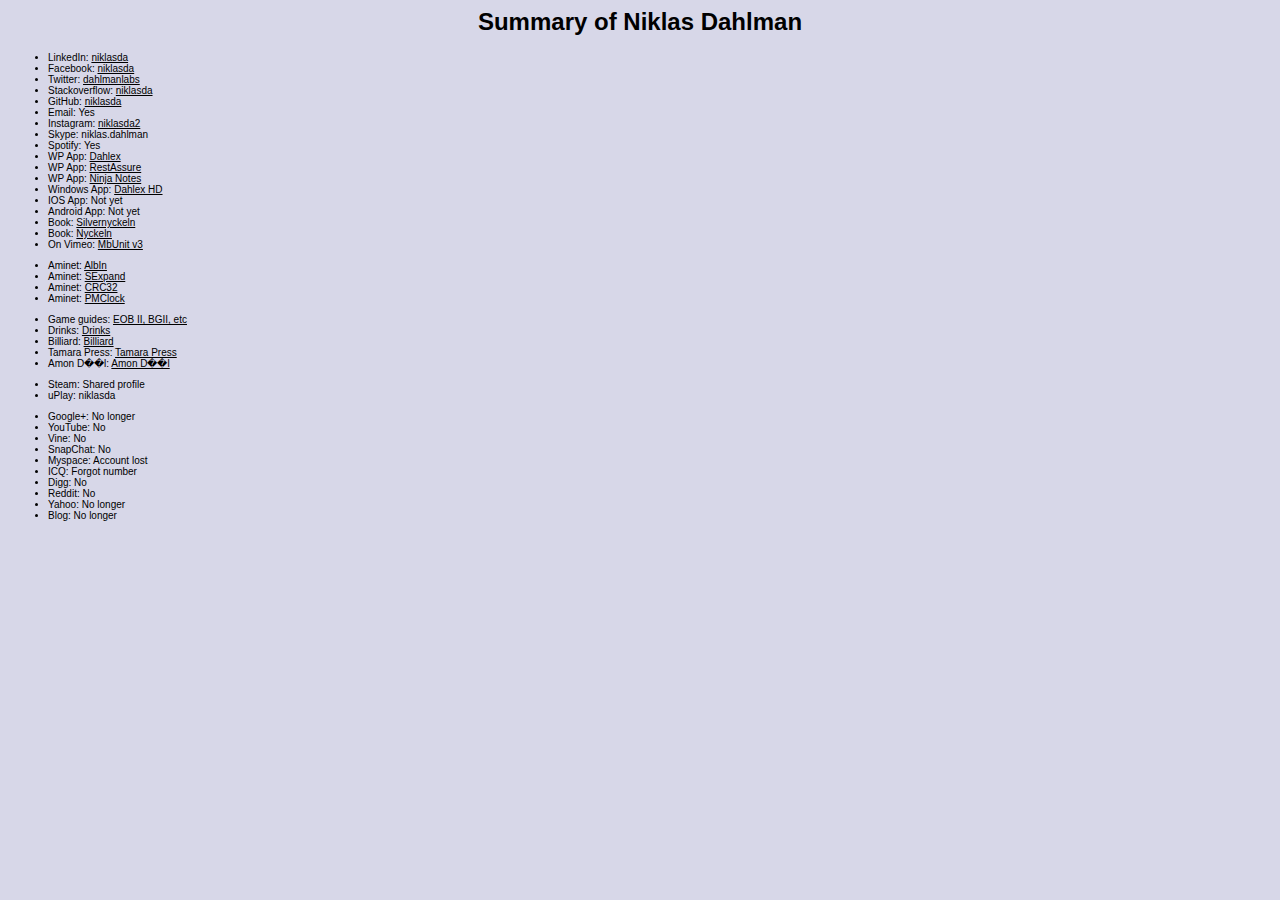
<file: index.html>
<!DOCTYPE HTML PUBLIC "-//W3C//DTD HTML 4.0 Transitional//EN">
<html>
<head>
    <title>Niklas Dahlman</title>
    <link rel="StyleSheet" href="/css/stil.css" type="text/css" title="styles">

    <script>
        (function (i, s, o, g, r, a, m) {
            i['GoogleAnalyticsObject'] = r;
            i[r] = i[r] || function () {
                (i[r].q = i[r].q || []).push(arguments)
            }, i[r].l = 1 * new Date();
            a = s.createElement(o),
                m = s.getElementsByTagName(o)[0];
            a.async = 1;
            a.src = g;
            m.parentNode.insertBefore(a, m)
        })(window, document, 'script', '//www.google-analytics.com/analytics.js', 'ga');

        ga('create', 'UA-62799904-1', 'auto');
        ga('send', 'pageview');
    </script>

</head>
<body>

    <h1>Summary of Niklas Dahlman</h1>
    <ul>
        <li>LinkedIn: <a href="https://www.linkedin.com/in/niklasda">niklasda</a></li>
        <li>Facebook: <a href="https://www.facebook.com/niklasda">niklasda</a></li>
        <li>Twitter: <a href="https://twitter.com/dahlmanlabs">dahlmanlabs</a></li>
        <li>Stackoverflow: <a href="http://stackoverflow.com/users/4882115/niklasda">niklasda</a></li>
        <li>GitHub: <a href="https://github.com/niklasda">niklasda</a></li>
        <li>Email: Yes</li>
        <li>Instagram: <a href="https://instagram.com/niklasda2/">niklasda2</a></li>
        <li>Skype: niklas.dahlman</li>
        <li>Spotify: Yes</li>
        <li>WP App: <a href="http://www.windowsphone.com/en-us/store/app/dahlex/2a263092-0698-4b84-9eef-d504777d3c8a">Dahlex</a></li>
        <li>WP App: <a href="http://www.windowsphone.com/en-us/store/app/restassure/2248ccc4-7807-4579-9076-15d85c58d957">RestAssure</a></li>
        <li>WP App: <a href="http://www.windowsphone.com/en-us/store/app/ninja-notes/153e9153-bca9-4536-afba-a3aecbf16b7d">Ninja Notes</a></li>
        <li>Windows App: <a href="http://apps.microsoft.com/windows/en-us/app/aedf4437-26c7-4003-8773-2b6a3202022d">Dahlex HD</a></li>
        <li>IOS App: Not yet</li>

        <li>Android App: Not yet</li>


        <li>Book: <a href="https://biblioteket.stockholm.se/titel/68975">Silvernyckeln</a></li>
        <li>Book: <a href="https://biblioteket.stockholm.se/titel/460131">Nyckeln</a></li>

        <li>On Vimeo: <a href="https://vimeo.com/9936524">MbUnit v3</a> </li>
    </ul>
    <ul>
        <li>Aminet: <a href="http://aminet.net/package/biz/dbase/Albin_free">AlbIn</a></li>
        <li>Aminet: <a href="http://aminet.net/package/text/misc/sexpand">SExpand</a></li>
        <li>Aminet: <a href="http://aminet.net/package/util/misc/crc32">CRC32</a></li>
        <li>Aminet: <a href="http://aminet.net/package/util/time/PMClock150">PMClock</a></li>
    </ul>
    <ul>
        <li>Game guides: <a href="/gaming/">EOB II, BGII, etc</a> </li>
        <li>Drinks: <a href="/drinks/drinks.html">Drinks</a> </li>
        <li>Billiard: <a href="/billiard/">Billiard</a> </li>
        <li>Tamara Press: <a href="/tamarapress/">Tamara Press</a> </li>
        <li>Amon D��l: <a href="/amonduul/">Amon D��l</a> </li>
    </ul>
    <ul>
        <li>Steam: Shared profile</li>
        <li>uPlay: niklasda</li>
    </ul>
    <ul>
        <li>Google+: No longer</li>
        <li>YouTube: No</li>
        <li>Vine: No</li>
        <li>SnapChat: No</li>
        <li>Myspace: Account lost</li>
        <li>ICQ: Forgot number</li>
        <li>Digg: No</li>
        <li>Reddit: No</li>
        <li>Yahoo: No longer</li>
        <li>Blog: No longer</li>
    </ul>
</body>
</html>
</file>
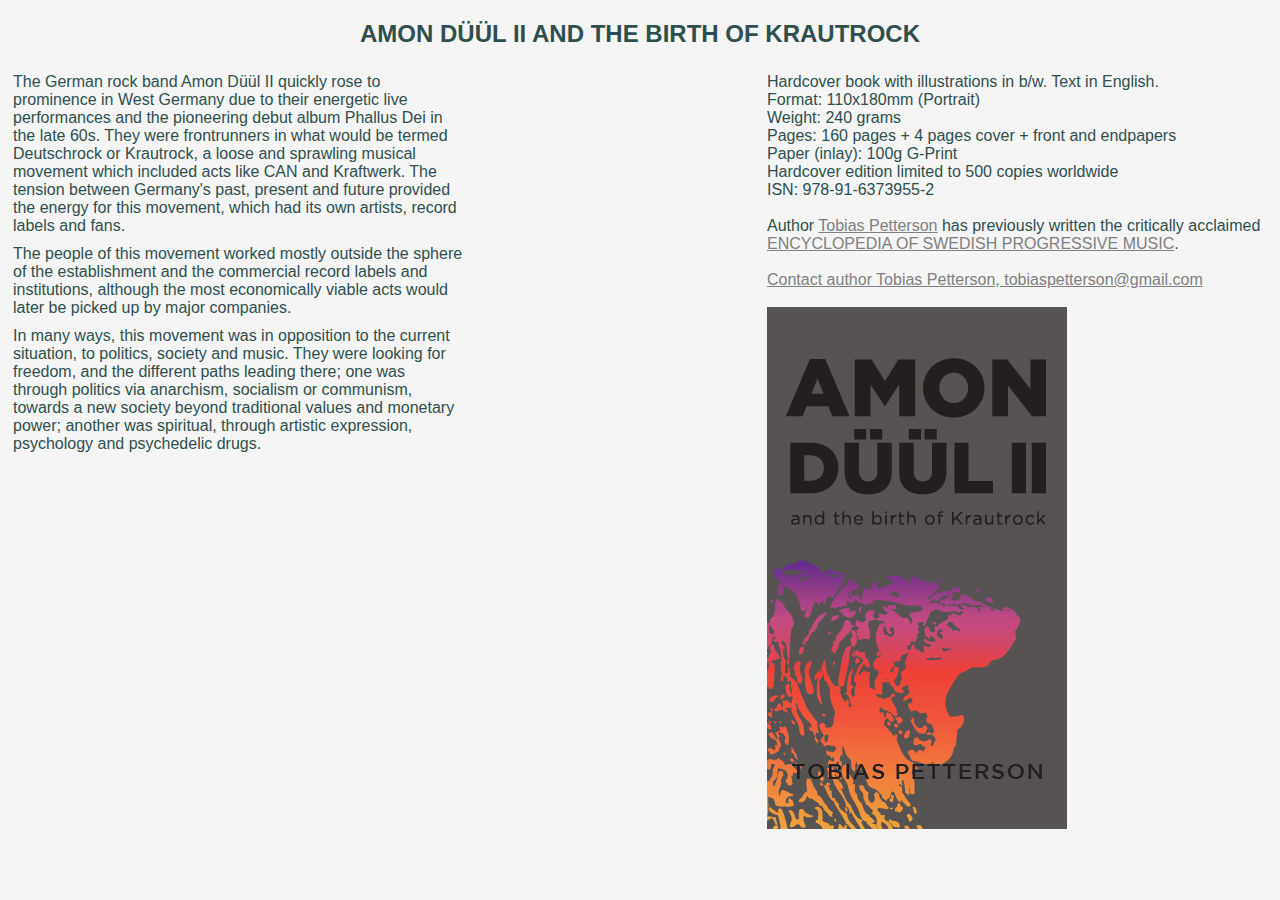
<file: amonduul/index.html>
<!DOCTYPE html>
<html>
<head>
    <title>Amon D&uuml;&uuml;l II and the birth of Krautrock</title>
    
    <style scoped="scoped">
        .general
        {
            background-color: whitesmoke;
            color: darkslategray;
            font-family: sans-serif;
        }
        .section
        {
            padding: 5px;
            width: 450px;
        }

        .side
        {
            float: right;
            padding: 5px;
            width: 500px;
        }
        .header
        {
            text-align: center;
        }
        .link
        {
            color: gray;
        }
    </style>
</head>
<body class="general">

<h2 class="header">AMON D&Uuml;&Uuml;L II AND THE BIRTH OF KRAUTROCK</h2>
<div class="side">
    Hardcover book with illustrations in b/w. Text in English.<br>
    Format: 110x180mm (Portrait)<br>
    Weight: 240 grams<br>
    Pages: 160 pages + 4 pages cover + front and endpapers<br>
    Paper (inlay): 100g G-Print<br>
    Hardcover edition limited to 500 copies worldwide<br>
    ISN: 978-91-6373955-2<br>
    <br>
    Author <a class="link" href="http://sv.wikipedia.org/wiki/Tobias_Pettersson_(f%C3%B6rfattare)">Tobias Petterson</a> has previously written the critically acclaimed
    <a class="link" target="_blank" href="http://www.amazon.com/Encyclopedia-Swedish-Progressive-Music-1967-1979/dp/B000UDIBDU/ref=sr_1_3?ie=UTF8&qid=1383721592&sr=8-3&keywords=tobias+petterson">ENCYCLOPEDIA OF SWEDISH PROGRESSIVE MUSIC</a>.

    <br/>
    <br/>

    <a class="link" href="mailto:tobiaspetterson@gmail.com">Contact author Tobias Petterson, tobiaspetterson@gmail.com</a>
    <br/>
    <br/>
    <img src="amonduulfrontcover.jpg" title="Cover image" width="300" />
</div>
<div class="section">
The German rock band Amon D&uuml;&uuml;l II quickly rose to prominence in West Germany due to their energetic live performances and the
    pioneering debut album Phallus Dei in the late 60s. They were frontrunners in what would be termed Deutschrock or Krautrock,
    a loose and sprawling musical movement which included acts like CAN and Kraftwerk. The tension between Germany&apos;s past,
    present and future provided the energy for this movement, which had its own artists, record labels and fans.
</div>

<div class="section">
The people of this movement worked mostly outside the sphere of the establishment and the commercial record labels and institutions,
    although the most economically viable acts would later be picked up by major companies.
</div>

<div class="section">
In many ways, this movement was in opposition to the current situation, to politics, society and music. They were looking for freedom,
    and the different paths leading there; one was through politics via anarchism, socialism or communism,
    towards a new society beyond traditional values and monetary power; another was spiritual, through artistic expression, psychology and psychedelic drugs.
</div>

<div class="section">

</div>

</body>
</html>
</file>
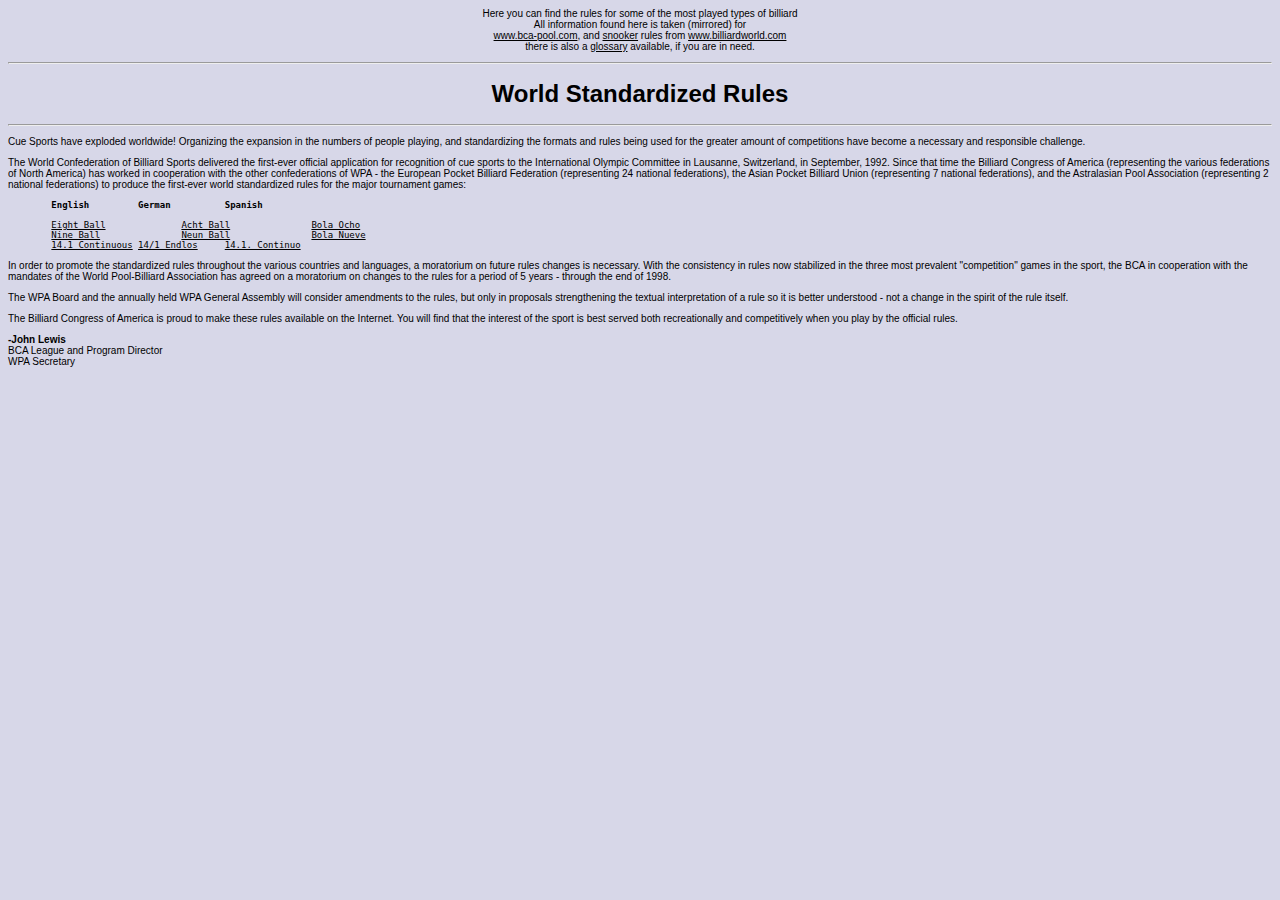
<file: billiard/index.html>
<html>

<head>
	<title>World Standardized Rules</title>    
	<LINK REL="StyleSheet" HREF="../css/stil.css" TYPE="text/css" TITLE="AllStyles">
</head>

<body bgcolor="#FFFFFF">

<p align="center">Here you can find the rules for
some of the most played types of billiard<br>
All information found here is taken (mirrored) for<br>
<a href="http://www.bca-pool.com" target="dgwin2">www.bca-pool.com</a>,
and <a href="snooker.html">snooker</a> rules from <a
href="http://www.billiardworld.com" target="dgwin2">www.billiardworld.com</a><br>
there is also a <a href="glossary.html">glossary</a> available,
if you are in need.</p>

<hr>

<h1 align="center">World Standardized Rules</h1>

<hr>

<p>Cue Sports have exploded worldwide! Organizing the expansion
in the numbers of people playing, and standardizing the formats
and rules being used for the greater amount of competitions have
become a necessary and responsible challenge.</p>

<p>The World Confederation of Billiard Sports delivered the
first-ever official application for recognition of cue sports to
the International Olympic Committee in Lausanne, Switzerland, in
September, 1992. Since that time the Billiard Congress of America
(representing the various federations of North America) has
worked in cooperation with the other confederations of WPA - the
European Pocket Billiard Federation (representing 24 national
federations), the Asian Pocket Billiard Union (representing 7
national federations), and the Astralasian Pool Association
(representing 2 national federations) to produce the first-ever
world standardized rules for the major tournament games: </p>

<pre>
	<b>English		German		Spanish</b>

	<a href="rls_8bl.html">Eight Ball</a>		<a href="rls_8bl.html">Acht Ball</a>		<a href="rls_8bl.html">Bola Ocho</a>
	<a href="rls_9bl.html">Nine Ball</a>		<a href="rls_9bl.html">Neun Ball</a>		<a href="rls_9bl.html">Bola Nueve</a>
	<a href="rls_141.html">14.1 Continuous</a>	<a href="rls_141.html">14/1 Endlos</a>	<a href="rls_141.html">14.1. Continuo</a>
</pre>

<p>In order to promote the standardized rules throughout the
various countries and languages, a moratorium on future rules
changes is necessary. With the consistency in rules now
stabilized in the three most prevalent &quot;competition&quot;
games in the sport, the BCA in cooperation with the mandates of
the World Pool-Billiard Association has agreed on a moratorium on
changes to the rules for a period of 5 years - through the end of
1998.</p>

<p>The WPA Board and the annually held WPA General Assembly will
consider amendments to the rules, but only in proposals
strengthening the textual interpretation of a rule so it is
better understood - not a change in the spirit of the rule
itself.</p>

<p>The Billiard Congress of America is proud to make these rules
available on the Internet. You will find that the interest of the
sport is best served both recreationally and competitively when
you play by the official rules.</p>

<p><b>-John Lewis</b><br>
BCA League and Program Director<br>
WPA Secretary</p>
</body>
</html>
</file>
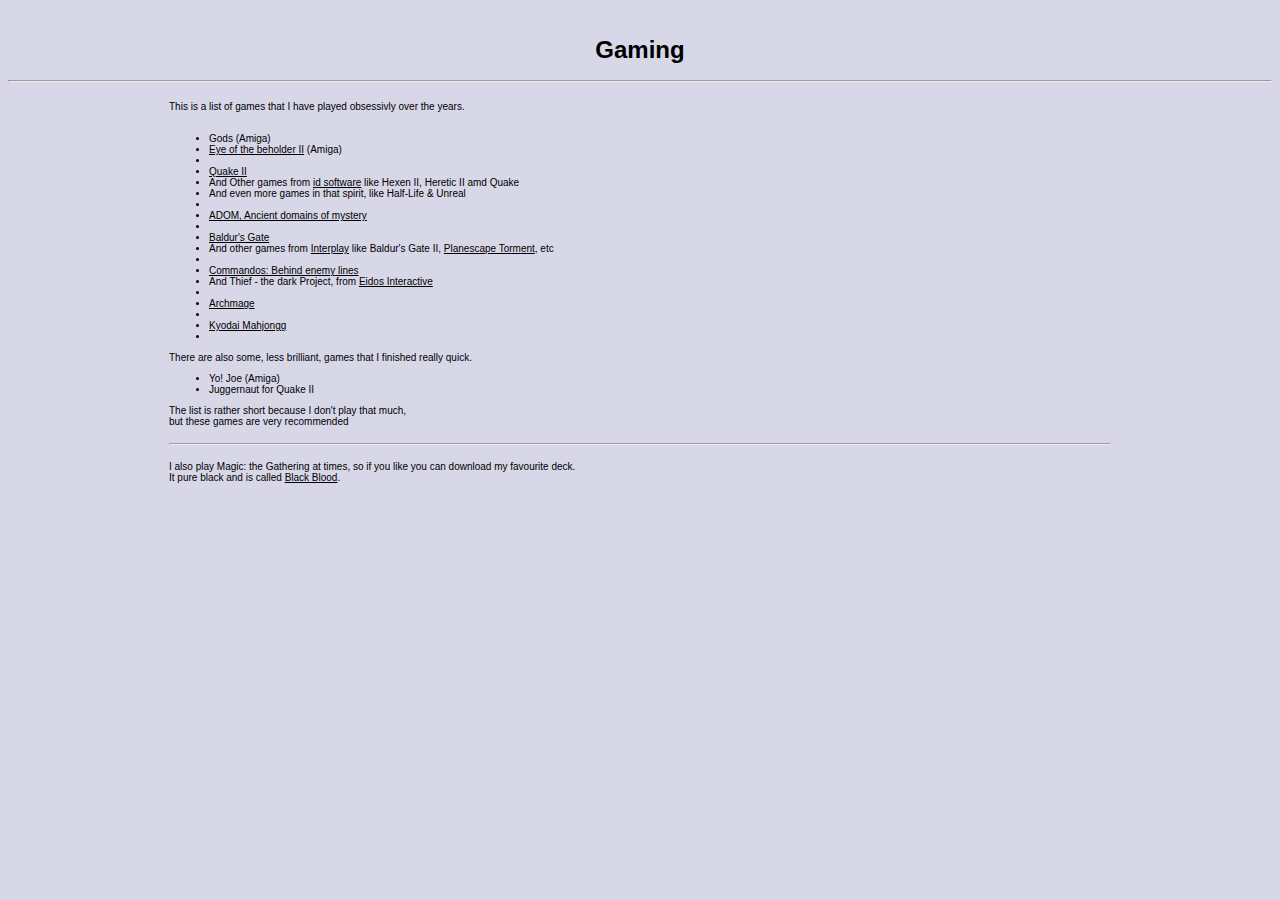
<file: gaming/index.html>
<!DOCTYPE HTML PUBLIC "-//W3C//DTD HTML 4.0 Transitional//EN">

<html>
<head>
	<title>Gaming</title>
	<link rel="StyleSheet" href="../css/stil.css" type="text/css" title="styles">
</head>

<body>
<h1><br>Gaming</h1>
<hr><br>
<table width="75%" align="CENTER"><tr><td>
This is a list of games that I have played obsessivly over the years.<br><br>

<ul>
<li>Gods (Amiga)<br>
<li><a href="beholder2.html">Eye of the beholder II</a> (Amiga)
<li>
<li><a href="quake2.html">Quake II</a>
<li>And Other games from <a href="http://www.idsoftware.com/" target="dgwin2">id software</a> like Hexen II, Heretic II amd Quake
<li>And even more games in that spirit, like Half-Life &amp; Unreal
<li>
<li><a href="http://www.adom.de" target="dgwin2">ADOM, Ancient domains of mystery</a>
<li>
<li><a href="baldur.html">Baldur's Gate</a>
<li>And other games from <a href="http://www.interplay.com" target="dgwin2">Interplay</a> like Baldur's Gate II, <a href="http://www.planescape-torment.com" target="dgwin2">Planescape Torment</a>, etc
<li>
<li><a href="commandos.html">Commandos: Behind enemy lines</a>
<li>And Thief - the dark Project, from <a href="http://www.eidosinteractive.co.uk" target="dgwin2">Eidos Interactive</a>
<li>
<li><a href="http://www.magewar.com" target="dgwin2">Archmage</a>
<li>
<li><a href="http://kyodai.com" target="dgwin2">Kyodai Mahjongg</a>
<li>
</ul>


There are also some, less brilliant, games that I finished really quick.
<ul>
<li>Yo! Joe (Amiga)
<li>Juggernaut for Quake II
</ul>

The list is rather short because I don't play that much,<br>but these games are very recommended<br><br>


<hr><br>
I also play Magic: the Gathering at times, so if you like you can download my favourite deck.<br>
It pure black and is called <a href="black_blood.dck">Black Blood</a>.
</td></tr></table>
</body>
</html>
</file>
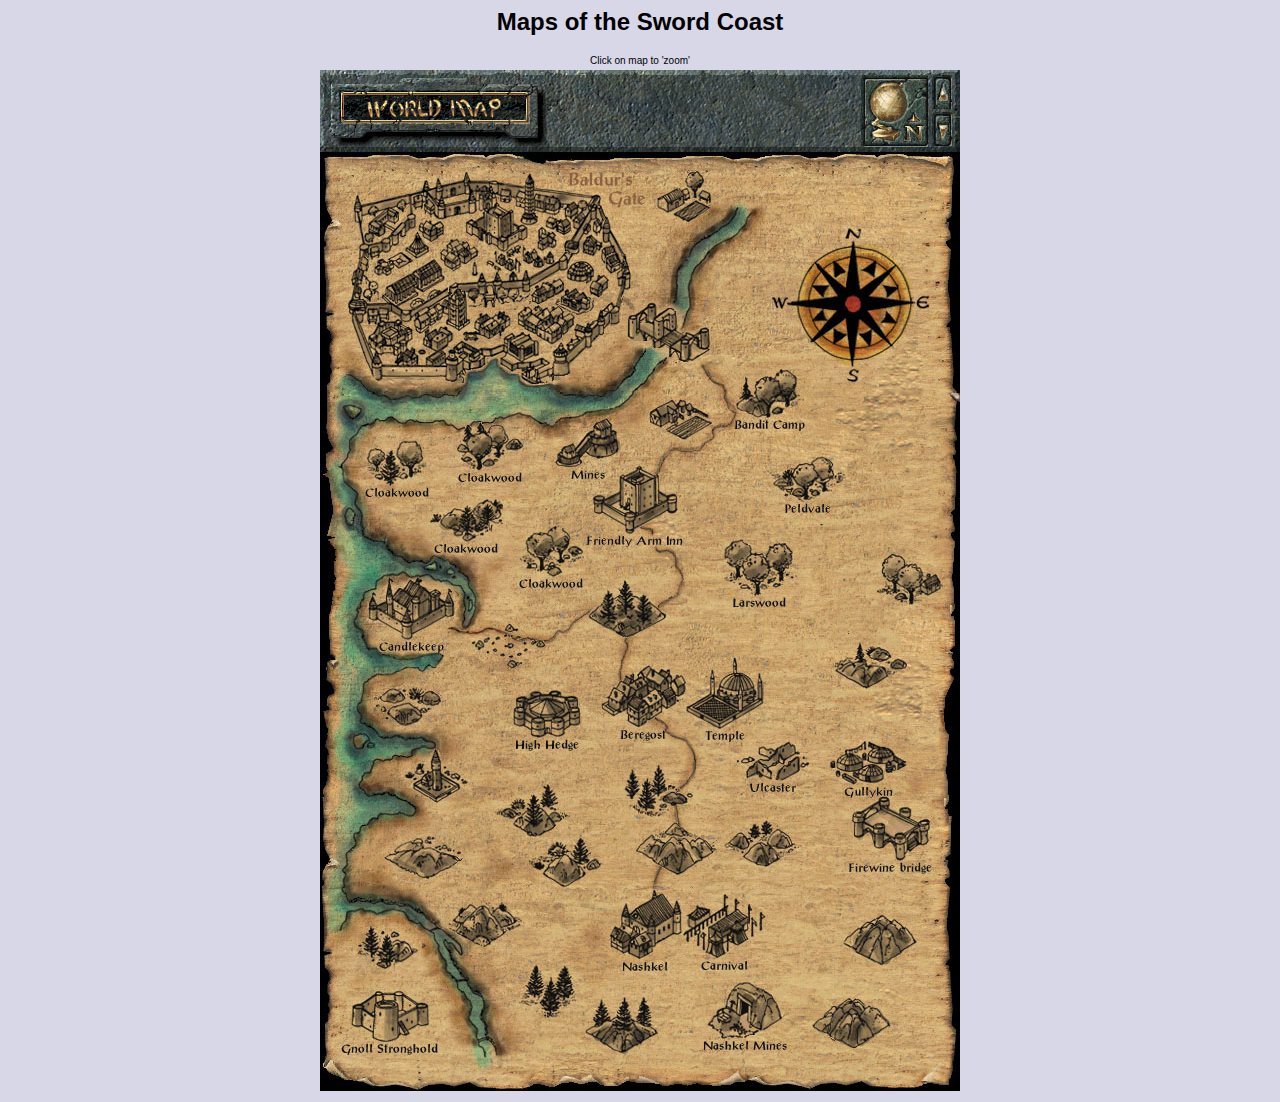
<file: gaming/baldur/index.html>
<!DOCTYPE HTML PUBLIC "-//W3C//DTD HTML 4.0 Transitional//EN">

<html>
<head>
	<title>Baldur's Gate</title>
	<link rel="StyleSheet" href="../../css/stil.css" type="text/css" title="styles">
</head>

<body>

<h1>Maps of the Sword Coast</h1>
<table width="85%" align="CENTER">
  <tr>
    <td align="CENTER">
      <p>Click on map to 'zoom'</p>
    </td>
  </tr>
  <tr>
    <td align="CENTER">
      <img src="worldmap.jpg" width=640 height=1021 alt="" USEMAP="#worldMap" border="0">
    </td>
  </tr>
</table>

</body>
</html>

<MAP NAME="worldMap">
	<AREA SHAPE="RECT" COORDS="446,370,533,459" HREF="peldvale.html">
	<AREA SHAPE="RECT" COORDS="394,463,477,546" HREF="larswood.html">
	<AREA SHAPE="RECT" COORDS="405,288,492,365" HREF="banditcamp.html">
	<AREA SHAPE="CIRCLE" COORDS="533,233,47" ALT="Oh no, don't click the compass" NOHREF>
	<AREA SHAPE="RECT" COORDS="38,496,143,589" HREF="candlekeep.html">
	<AREA SHAPE="RECT" COORDS="38,363,112,431" HREF="cloakwood3.html">
	<AREA SHAPE="RECT" COORDS="106,425,190,486" HREF="cloakwood2.html">
	<AREA SHAPE="RECT" COORDS="128,343,210,419" HREF="cloakwood4.html">
	<AREA SHAPE="RECT" COORDS="195,452,265,520" HREF="cloakwood1.html">
	<AREA SHAPE="RECT" COORDS="186,614,266,684" HREF="highhedge.html">
	<AREA SHAPE="RECT" COORDS="152,549,227,601" HREF="stonecircles.html">
	<AREA SHAPE="RECT" COORDS="79,672,152,745" HREF="lighthouse.html">
	<AREA SHAPE="RECT" COORDS="17,916,120,985" HREF="gnollstronghold.html">
	<AREA SHAPE="RECT" COORDS="378,908,471,983" HREF="nashkelmines.html">
	<AREA SHAPE="RECT" COORDS="286,817,363,906" HREF="nashkel.html">
	<AREA SHAPE="RECT" COORDS="524,726,614,807" HREF="firewine.html">
	<AREA SHAPE="RECT" COORDS="504,664,590,725" HREF="gullykin.html">
	<AREA SHAPE="RECT" COORDS="416,668,491,729" HREF="ulcaster.html">
	<AREA SHAPE="RECT" COORDS="365,584,447,672" HREF="temple.html">
	<AREA SHAPE="RECT" COORDS="274,587,365,672" HREF="beregost.html">
	<AREA SHAPE="RECT" COORDS="334,97,396,162" HREF="zombiefarm.html">
	<AREA SHAPE="RECT" COORDS="325,325,394,385" HREF="ankhegfarms.html">
	<AREA SHAPE="RECT" COORDS="304,226,394,300" HREF="baldurbridge.html">
	<AREA SHAPE="POLY" COORDS="369,475,368,388,312,388,268,427,268,478" HREF="friendlyarmsinn.html">
	<AREA SHAPE="POLY" COORDS="231,417,276,417,304,391,305,343,230,345" HREF="cloakwoodmines.html">
	<AREA SHAPE="RECT" COORDS="46,604,124,663" HREF="pirateship.html">
	<AREA SHAPE="RECT" COORDS="365,817,452,906" HREF="carnival.html">
	<AREA SHAPE="RECT" COORDS="25,99,303,312" HREF="baldursgate.html">
	<AREA SHAPE="DEFAULT">

</MAP>
</file>
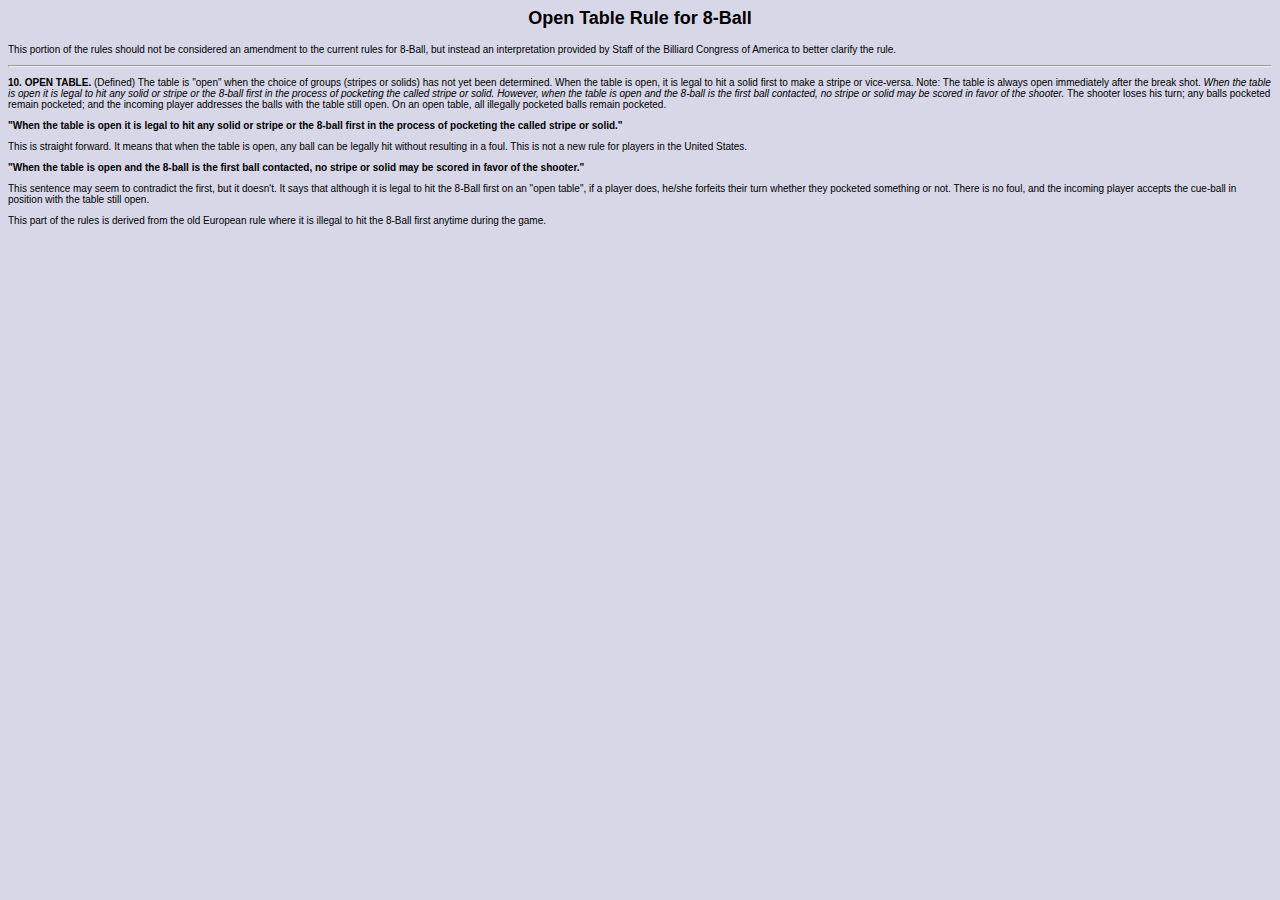
<file: billiard/8bl_ot.html>
<html>

<head>
<title>Open Table Rule for 8-Ball</title>    
<LINK REL="StyleSheet" HREF="../css/stil.css" TYPE="text/css" TITLE="AllStyles">
</head>

<body bgcolor="#FFFFFF">

<h2>Open Table Rule for 8-Ball</h2>

<p>This portion of the rules should not be considered an
amendment to the current rules for 8-Ball, but instead an
interpretation provided by Staff of the Billiard Congress of
America to better clarify the rule. </p>

<hr>

<p><b>10. OPEN TABLE.</b> (Defined) The table is
&quot;open&quot; when the choice of groups (stripes or solids)
has not yet been determined. When the table is open, it is legal
to hit a solid first to make a stripe or vice-versa. Note: The
table is always open immediately after the break shot. <i>When
the table is open it is legal to hit any solid or stripe or the
8-ball first in the process of pocketing the called stripe or
solid. However, when the table is open and the 8-ball is the
first ball contacted, no stripe or solid may be scored in favor
of the shooter.</i> The shooter loses his turn; any balls
pocketed remain pocketed; and the incoming player addresses the
balls with the table still open. On an open table, all illegally
pocketed balls remain pocketed.</p>

<p><b>&quot;When the table is open it is legal to hit any solid
or stripe or the 8-ball first in the process of pocketing the
called stripe or solid.&quot;</b></p>

<p>This is straight forward. It means that when the table is
open, any ball can be legally hit without resulting in a foul.
This is not a new rule for players in the United States.</p>

<p><b>&quot;When the table is open and the 8-ball is the first
ball contacted, no stripe or solid may be scored in favor of the
shooter.&quot;</b></p>

<p>This sentence may seem to contradict the first, but it
doesn't. It says that although it is legal to hit the 8-Ball
first on an &quot;open table&quot;, if a player does, he/she
forfeits their turn whether they pocketed something or not. There
is no foul, and the incoming player accepts the cue-ball in
position with the table still open.</p>

<p>This part of the rules is derived from the old European rule
where it is illegal to hit the 8-Ball first anytime during the
game.<br>
</p>
</body>
</html>
</file>
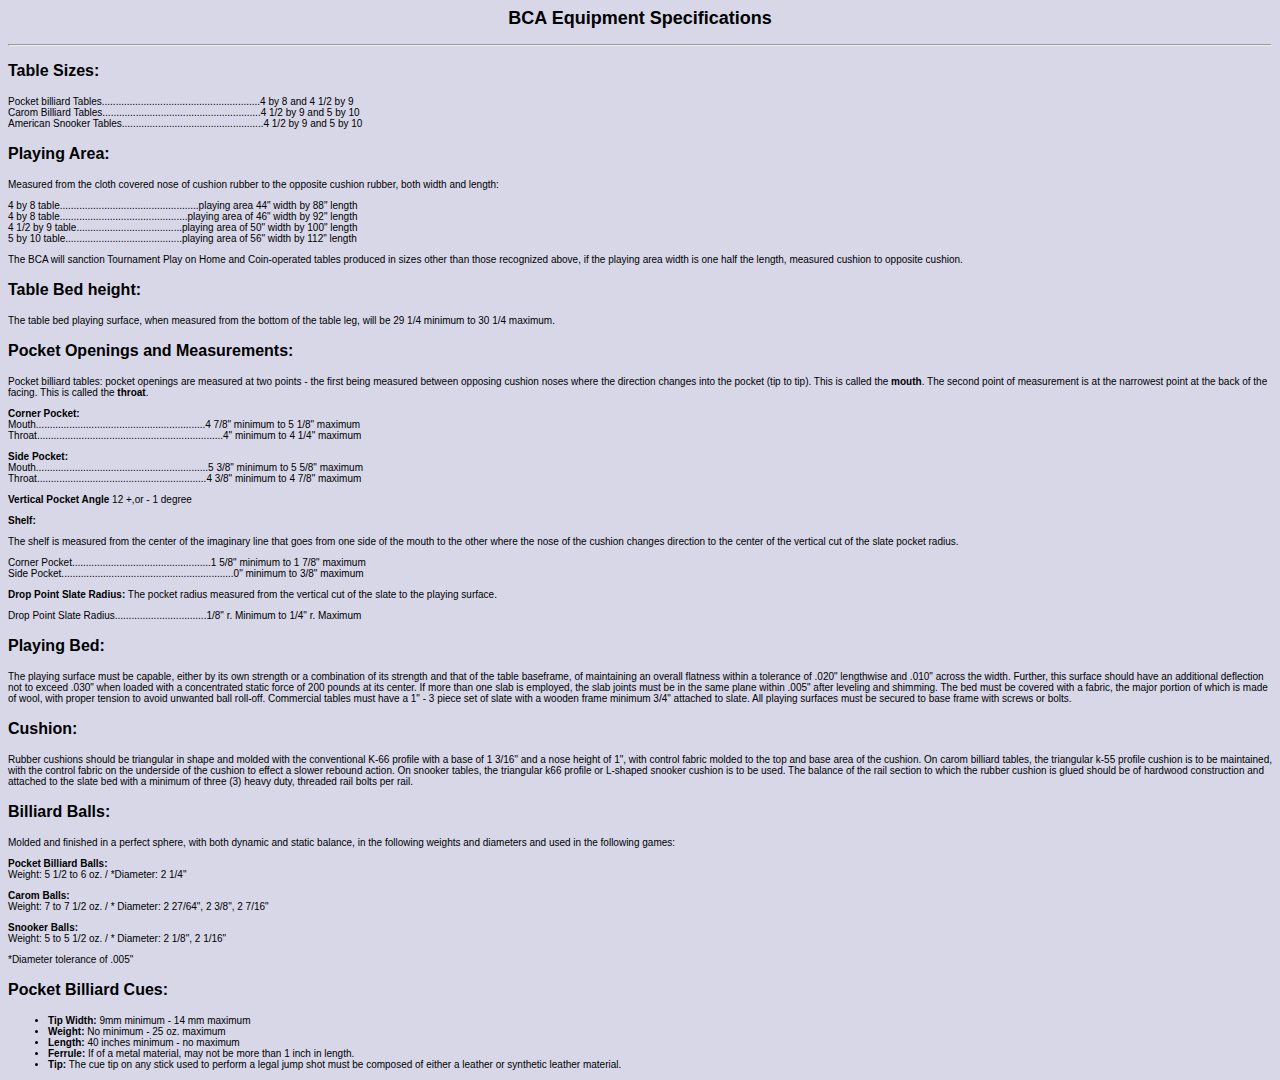
<file: billiard/bca_spec.html>
<html>

<head>
<title>BCA Equipment Specifications</title>
    <LINK REL="StyleSheet" HREF="../css/stil.css" TYPE="text/css" TITLE="AllStyles">
</head>

<body bgcolor="#FFFFFF">

<h2>BCA Equipment Specifications</h2>

<hr>

<h3>Table Sizes:</h3>

<p>Pocket billiard
Tables.........................................................4
by 8 and 4 1/2 by 9<br>
Carom Billiard
Tables.........................................................4
1/2 by 9 and 5 by 10<br>
American Snooker
Tables...................................................4 1/2 by
9 and 5 by 10<br>
</p>

<h3>Playing Area:</h3>

<p>Measured from the cloth covered nose of cushion rubber to the
opposite cushion rubber, both width and length: </p>

<p>4 by 8
table..................................................playing
area 44&quot; width by 88&quot; length<br>
4 by 8 table..............................................playing
area of 46&quot; width by 92&quot; length<br>
4 1/2 by 9 table......................................playing
area of 50&quot; width by 100&quot; length<br>
5 by 10 table..........................................playing
area of 56&quot; width by 112&quot; length<br>
</p>

<p>The BCA will sanction Tournament Play on Home and
Coin-operated tables produced in sizes other than those
recognized above, if the playing area width is one half the
length, measured cushion to opposite cushion. </p>

<h3>Table Bed height:</h3>

<p>The table bed playing surface, when measured from the bottom
of the table leg, will be 29 1/4 minimum to 30 1/4 maximum. </p>

<h3>Pocket Openings and Measurements:</h3>

<p>Pocket billiard tables: pocket openings are measured at two
points - the first being measured between opposing cushion noses
where the direction changes into the pocket (tip to tip). This is
called the <b>mouth</b>. The second point of measurement is at
the narrowest point at the back of the facing. This is called the
<b>throat</b>.</p>

<p><b>Corner Pocket:</b><br>
Mouth.............................................................4
7/8&quot; minimum to 5 1/8&quot; maximum<br>
Throat...................................................................4&quot;
minimum to 4 1/4&quot; maximum</p>

<p><b>Side Pocket:</b><br>
Mouth..............................................................5
3/8&quot; minimum to 5 5/8&quot; maximum<br>
Throat.............................................................4
3/8&quot; minimum to 4 7/8&quot; maximum</p>

<p><b>Vertical Pocket Angle</b> 12 +,or - 1 degree</p>

<p><b>Shelf:</b> </p>

<p>The shelf is measured from the center of the imaginary line
that goes from one side of the mouth to the other where the nose
of the cushion changes direction to the center of the vertical
cut of the slate pocket radius. </p>

<p>Corner
Pocket..................................................1
5/8&quot; minimum to 1 7/8&quot; maximum<br>
Side
Pocket..............................................................0&quot;
minimum to 3/8&quot; maximum<br>
</p>

<p><b>Drop Point Slate Radius:</b> The pocket radius measured
from the vertical cut of the slate to the playing surface.</p>

<p>Drop Point Slate
Radius.................................1/8&quot; r. Minimum to
1/4&quot; r. Maximum<br>
</p>

<h3>Playing Bed:</h3>

<p>The playing surface must be capable, either by its own
strength or a combination of its strength and that of the table
baseframe, of maintaining an overall flatness within a tolerance
of .020&quot; lengthwise and .010&quot; across the width.
Further, this surface should have an additional deflection not to
exceed .030&quot; when loaded with a concentrated static force of
200 pounds at its center. If more than one slab is employed, the
slab joints must be in the same plane within .005&quot; after
leveling and shimming. The bed must be covered with a fabric, the
major portion of which is made of wool, with proper tension to
avoid unwanted ball roll-off. Commercial tables must have a
1&quot; - 3 piece set of slate with a wooden frame minimum
3/4&quot; attached to slate. All playing surfaces must be secured
to base frame with screws or bolts.<br>
</p>

<h3>Cushion:</h3>

<p>Rubber cushions should be triangular in shape and molded with
the conventional K-66 profile with a base of 1 3/16&quot; and a
nose height of 1&quot;, with control fabric molded to the top and
base area of the cushion. On carom billiard tables, the
triangular k-55 profile cushion is to be maintained, with the
control fabric on the underside of the cushion to effect a slower
rebound action. On snooker tables, the triangular k66 profile or
L-shaped snooker cushion is to be used. The balance of the rail
section to which the rubber cushion is glued should be of
hardwood construction and attached to the slate bed with a
minimum of three (3) heavy duty, threaded rail bolts per rail.<br>
</p>

<h3>Billiard Balls:</h3>

<p>Molded and finished in a perfect sphere, with both dynamic and
static balance, in the following weights and diameters and used
in the following games: </p>

<p><b>Pocket Billiard Balls:</b><br>
Weight: 5 1/2 to 6 oz. / *Diameter: 2 1/4&quot; </p>

<p><b>Carom Balls:</b><br>
Weight: 7 to 7 1/2 oz. / * Diameter: 2 27/64&quot;, 2 3/8&quot;,
2 7/16&quot; </p>

<p><b>Snooker Balls:</b><br>
Weight: 5 to 5 1/2 oz. / * Diameter: 2 1/8&quot;, 2 1/16&quot; </p>

<p>*Diameter tolerance of .005&quot;<br>
</p>

<h3>Pocket Billiard Cues:</h3>

<ul>
    <li><b>Tip Width:</b> 9mm minimum - 14 mm maximum </li>
    <li><b>Weight:</b> No minimum - 25 oz. maximum </li>
    <li><b>Length:</b> 40 inches minimum - no maximum </li>
    <li><b>Ferrule:</b> If of a metal material, may not be more
        than 1 inch in length. </li>
    <li><b>Tip:</b> The cue tip on any stick used to perform a
        legal jump shot must be composed of either a leather or
        synthetic leather material.<br>
        </li>
</ul>
</body>
</html>
</file>
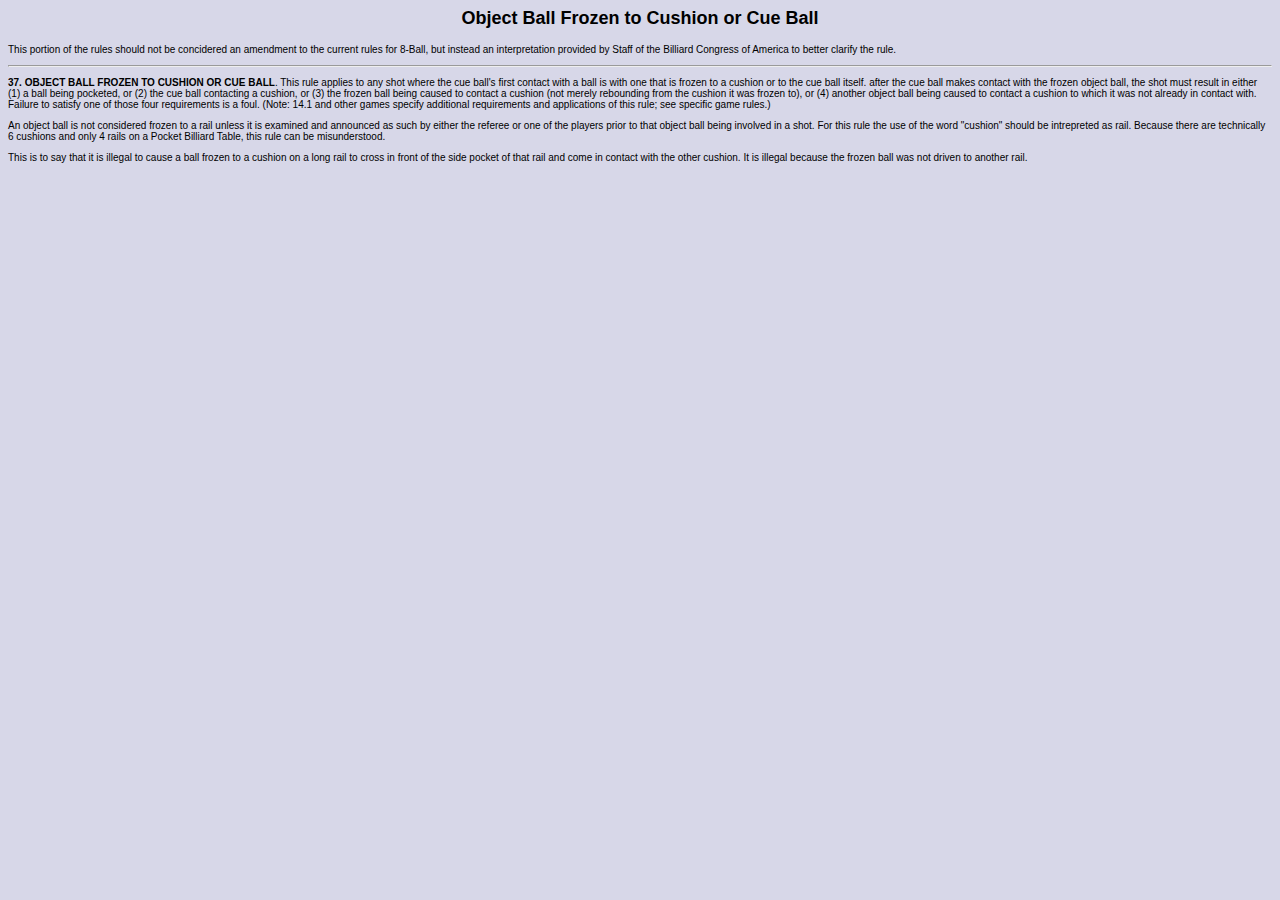
<file: billiard/gen_of2r.html>
<html>

<head>
<title>Object Ball Frozen to Cushion or Cue Ball</title>
    <LINK REL="StyleSheet" HREF="../css/stil.css" TYPE="text/css" TITLE="AllStyles">
</head>

<body bgcolor="#FFFFFF">

<h2>Object Ball Frozen to Cushion or Cue Ball</h2>

<p>This portion of the rules should not be concidered an
amendment to the current rules for 8-Ball, but instead an
interpretation provided by Staff of the Billiard Congress of
America to better clarify the rule. </p>

<hr>

<p><b>37. OBJECT BALL FROZEN TO CUSHION OR CUE BALL</b>. This
rule applies to any shot where the cue ball's first contact with
a ball is with one that is frozen to a cushion or to the cue ball
itself. after the cue ball makes contact with the frozen object
ball, the shot must result in either (1) a ball being pocketed,
or (2) the cue ball contacting a cushion, or (3) the frozen ball
being caused to contact a cushion (not merely rebounding from the
cushion it was frozen to), or (4) another object ball being
caused to contact a cushion to which it was not already in
contact with. Failure to satisfy one of those four requirements
is a foul. (Note: 14.1 and other games specify additional
requirements and applications of this rule; see specific game
rules.) </p>

<p>An object ball is not considered frozen to a rail unless it is
examined and announced as such by either the referee or one of
the players prior to that object ball being involved in a shot.
For this rule the use of the word &quot;cushion&quot; should be
intrepreted as rail. Because there are technically 6 cushions and
only 4 rails on a Pocket Billiard Table, this rule can be
misunderstood.</p>

<p>This is to say that it is illegal to cause a ball frozen to a
cushion on a long rail to cross in front of the side pocket of
that rail and come in contact with the other cushion. It is
illegal because the frozen ball was not driven to another rail.<br>
</p>
</body>
</html>
</file>
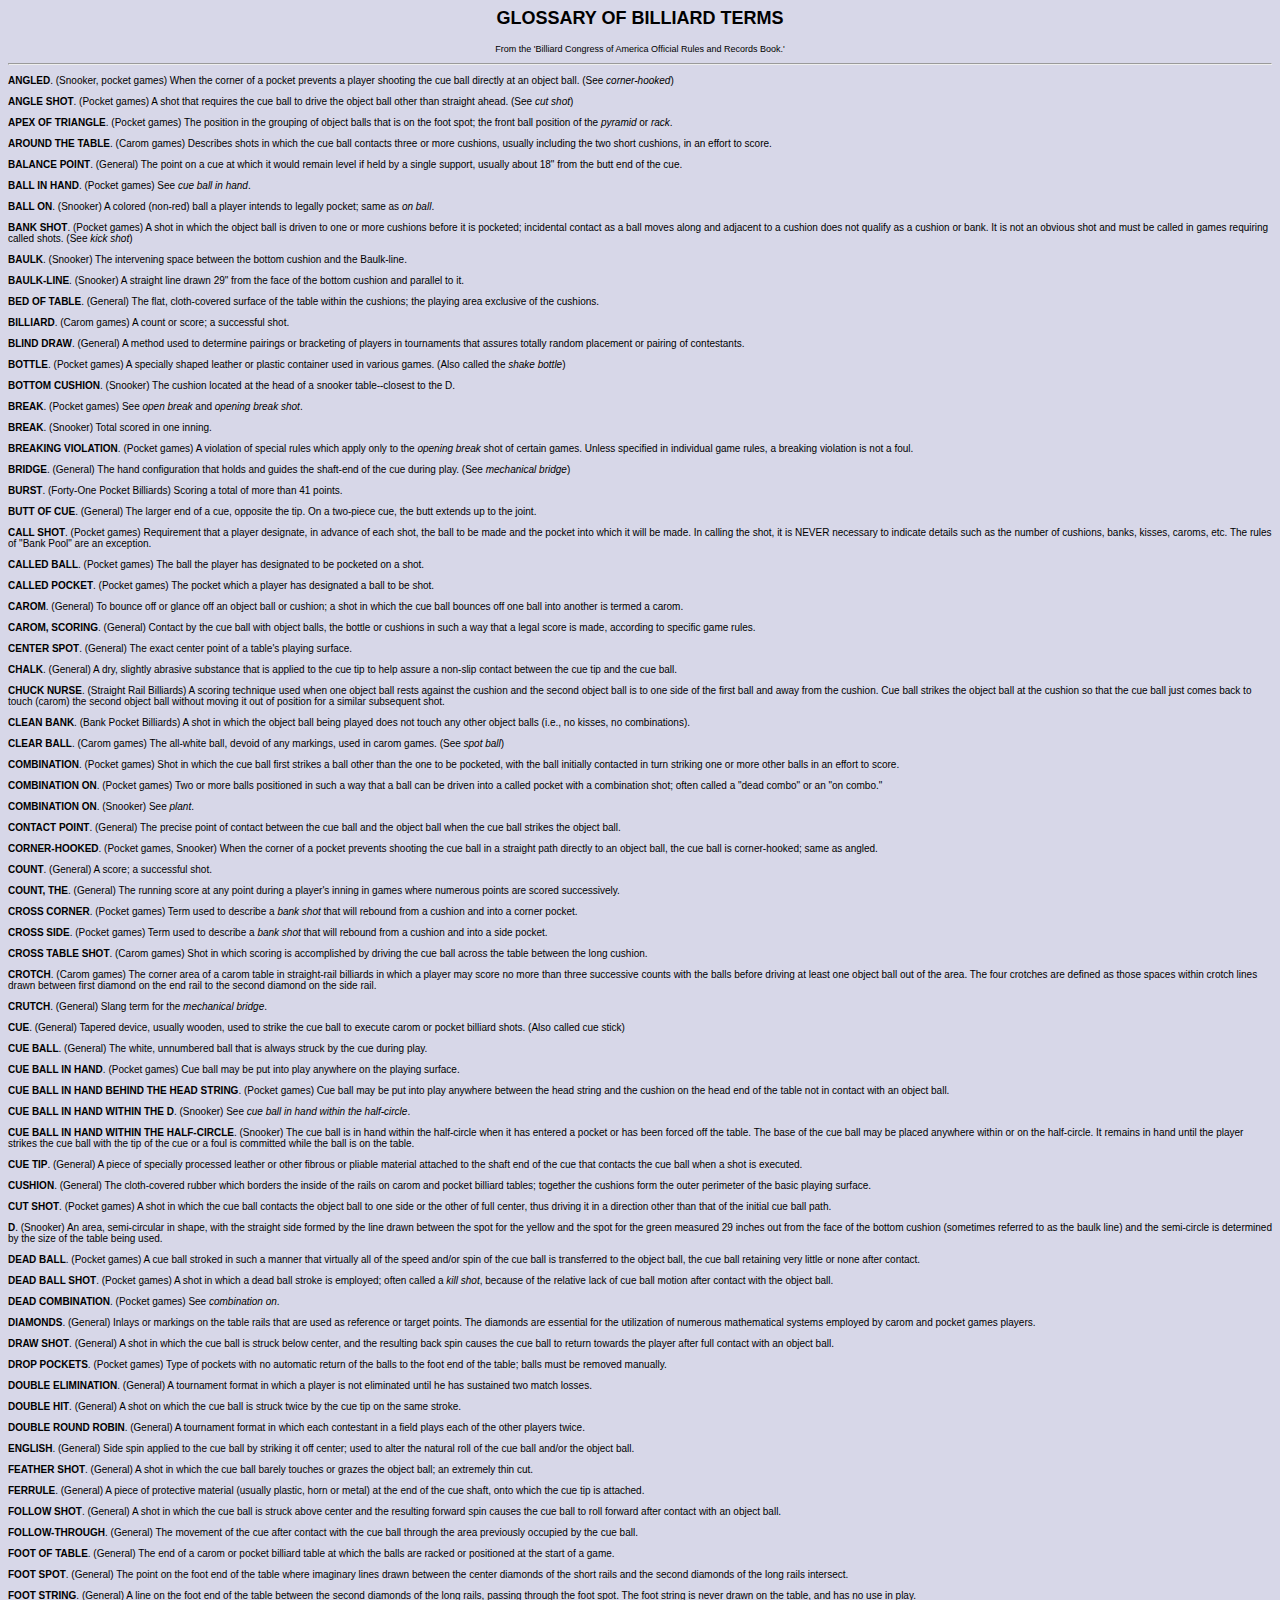
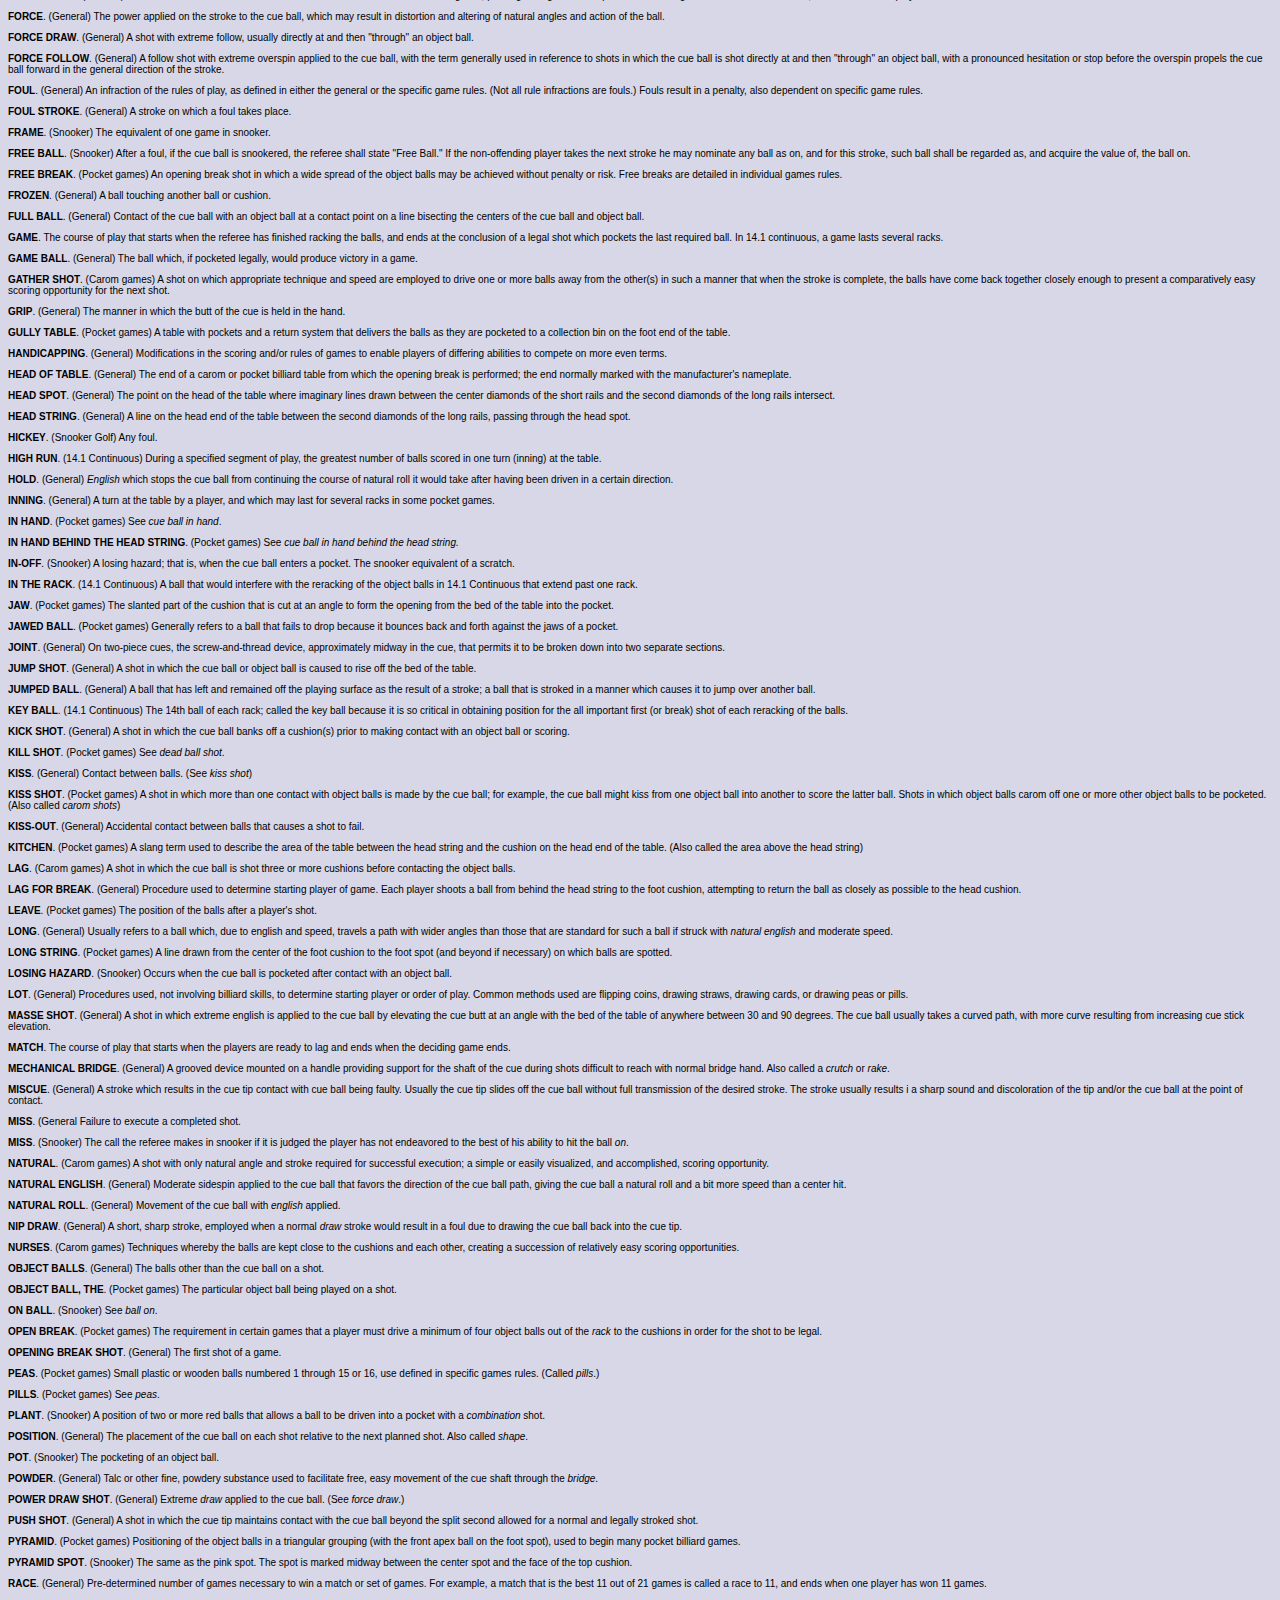
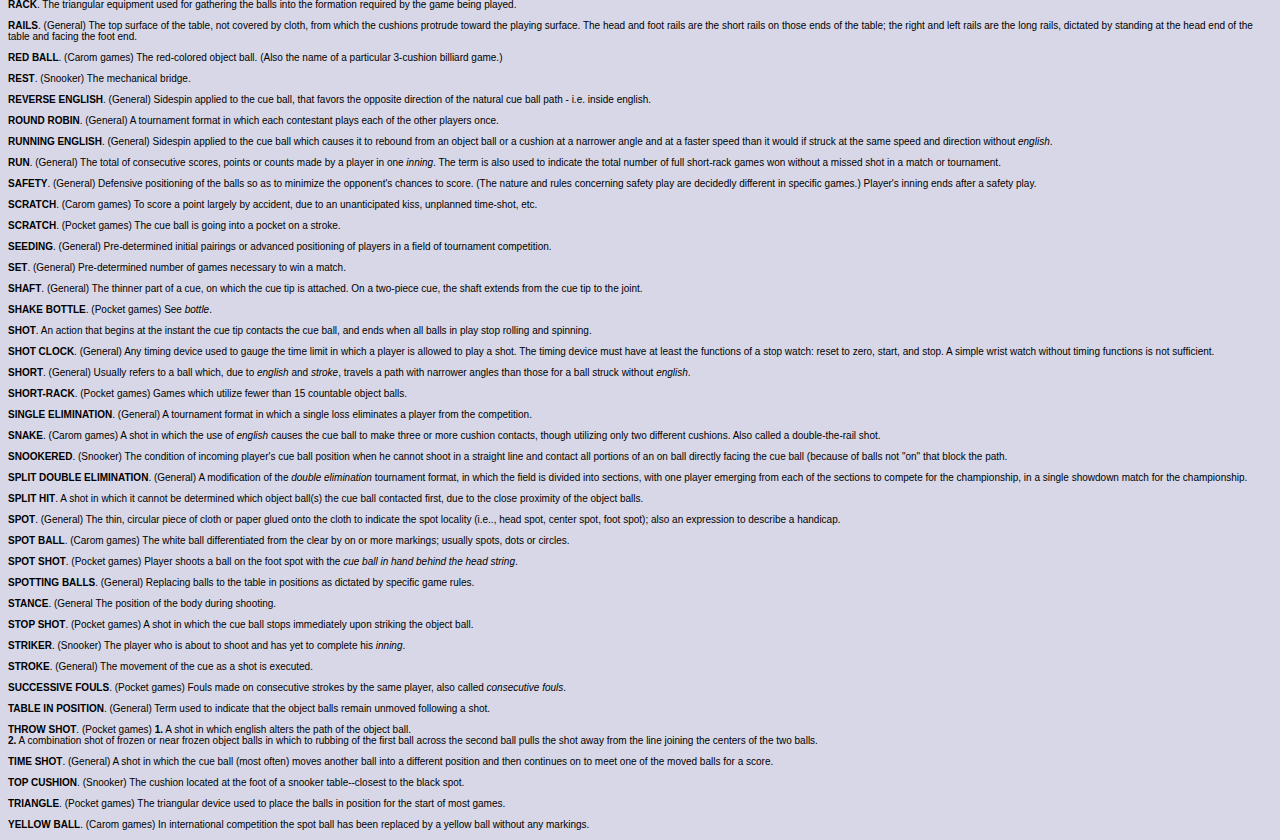
<file: billiard/glossary.html>
<html>

<head>
	<title>Glossary of Billiard Terms</title>
    <LINK REL="StyleSheet" HREF="../css/stil.css" TYPE="text/css" TITLE="AllStyles">
</head>

<body bgcolor="#FFFFFF">

<h2>GLOSSARY OF BILLIARD TERMS</h2>

<p align="center" class="smallp">From the 'Billiard Congress of America
Official Rules and Records Book.'</p>
<hr>
<p><b>ANGLED</b>. (Snooker, pocket games) When the corner of a
pocket prevents a player shooting the cue ball directly at an
object ball. (See <i>corner-hooked</i>)</p>

<p><b>ANGLE SHOT</b>. (Pocket games) A shot that requires the cue
ball to drive the object ball other than straight ahead. (See <i>cut
shot</i>)</p>

<p><b>APEX OF TRIANGLE</b>. (Pocket games) The position in the
grouping of object balls that is on the foot spot; the front ball
position of the <i>pyramid</i> or <i>rack</i>.</p>

<p><b>AROUND THE TABLE</b>. (Carom games) Describes shots in
which the cue ball contacts three or more cushions, usually
including the two short cushions, in an effort to score.</p>

<p><b>BALANCE POINT</b>. (General) The point on a cue at which it
would remain level if held by a single support, usually about
18&quot; from the butt end of the cue.</p>

<p><b>BALL IN HAND</b>. (Pocket games) See <i>cue ball in hand</i>.
</p>

<p><b>BALL ON</b>. (Snooker) A colored (non-red) ball a player
intends to legally pocket; same as <i>on ball</i>.</p>

<p><b>BANK SHOT</b>. (Pocket games) A shot in which the object
ball is driven to one or more cushions before it is pocketed;
incidental contact as a ball moves along and adjacent to a
cushion does not qualify as a cushion or bank. It is not an
obvious shot and must be called in games requiring called shots.
(See <i>kick shot</i>)</p>

<p><b>BAULK</b>. (Snooker) The intervening space between the
bottom cushion and the Baulk-line.</p>

<p><b>BAULK-LINE</b>. (Snooker) A straight line drawn 29&quot;
from the face of the bottom cushion and parallel to it.</p>

<p><b>BED OF TABLE</b>. (General) The flat, cloth-covered surface
of the table within the cushions; the playing area exclusive of
the cushions.</p>

<p><b>BILLIARD</b>. (Carom games) A count or score; a successful
shot.</p>

<p><b>BLIND DRAW</b>. (General) A method used to determine
pairings or bracketing of players in tournaments that assures
totally random placement or pairing of contestants.</p>

<p><b>BOTTLE</b>. (Pocket games) A specially shaped leather or
plastic container used in various games. (Also called the <i>shake
bottle</i>)</p>

<p><b>BOTTOM CUSHION</b>. (Snooker) The cushion located at the
head of a snooker table--closest to the D.</p>

<p><b>BREAK</b>. (Pocket games) See <i>open break</i> and <i>opening
break shot</i>.</p>

<p><b>BREAK</b>. (Snooker) Total scored in one inning.</p>

<p><b>BREAKING VIOLATION</b>. (Pocket games) A violation of
special rules which apply only to the <i>opening break</i> shot
of certain games. Unless specified in individual game rules, a
breaking violation is not a foul.</p>

<p><b>BRIDGE</b>. (General) The hand configuration that holds and
guides the shaft-end of the cue during play. (See <i>mechanical
bridge</i>)</p>

<p><b>BURST</b>. (Forty-One Pocket Billiards) Scoring a total of
more than 41 points.</p>

<p><b>BUTT OF CUE</b>. (General) The larger end of a cue,
opposite the tip. On a two-piece cue, the butt extends up to the
joint.</p>

<p><b>CALL SHOT</b>. (Pocket games) Requirement that a player
designate, in advance of each shot, the ball to be made and the
pocket into which it will be made. In calling the shot, it is
NEVER necessary to indicate details such as the number of
cushions, banks, kisses, caroms, etc. The rules of &quot;Bank
Pool&quot; are an exception.</p>

<p><b>CALLED BALL</b>. (Pocket games) The ball the player has
designated to be pocketed on a shot.</p>

<p><b>CALLED POCKET</b>. (Pocket games) The pocket which a player
has designated a ball to be shot.</p>

<p><b>CAROM</b>. (General) To bounce off or glance off an object
ball or cushion; a shot in which the cue ball bounces off one
ball into another is termed a carom.</p>

<p><b>CAROM, SCORING</b>. (General) Contact by the cue ball with
object balls, the bottle or cushions in such a way that a legal
score is made, according to specific game rules.</p>

<p><b>CENTER SPOT</b>. (General) The exact center point of a
table's playing surface.</p>

<p><b>CHALK</b>. (General) A dry, slightly abrasive substance
that is applied to the cue tip to help assure a non-slip contact
between the cue tip and the cue ball.</p>

<p><b>CHUCK NURSE</b>. (Straight Rail Billiards) A scoring
technique used when one object ball rests against the cushion and
the second object ball is to one side of the first ball and away
from the cushion. Cue ball strikes the object ball at the cushion
so that the cue ball just comes back to touch (carom) the second
object ball without moving it out of position for a similar
subsequent shot.</p>

<p><b>CLEAN BANK</b>. (Bank Pocket Billiards) A shot in which the
object ball being played does not touch any other object balls
(i.e., no kisses, no combinations).</p>

<p><b>CLEAR BALL</b>. (Carom games) The all-white ball, devoid of
any markings, used in carom games. (See <i>spot ball</i>)</p>

<p><b>COMBINATION</b>. (Pocket games) Shot in which the cue ball
first strikes a ball other than the one to be pocketed, with the
ball initially contacted in turn striking one or more other balls
in an effort to score.</p>

<p><b>COMBINATION ON</b>. (Pocket games) Two or more balls
positioned in such a way that a ball can be driven into a called
pocket with a combination shot; often called a &quot;dead
combo&quot; or an &quot;on combo.&quot;</p>

<p><b>COMBINATION ON</b>. (Snooker) See <i>plant</i>.</p>

<p><b>CONTACT POINT</b>. (General) The precise point of contact
between the cue ball and the object ball when the cue ball
strikes the object ball.</p>

<p><b>CORNER-HOOKED</b>. (Pocket games, Snooker) When the corner
of a pocket prevents shooting the cue ball in a straight path
directly to an object ball, the cue ball is corner-hooked; same
as angled.</p>

<p><b>COUNT</b>. (General) A score; a successful shot.</p>

<p><b>COUNT, THE</b>. (General) The running score at any point
during a player's inning in games where numerous points are
scored successively.</p>

<p><b>CROSS CORNER</b>. (Pocket games) Term used to describe a <i>bank
shot</i> that will rebound from a cushion and into a corner
pocket.</p>

<p><b>CROSS SIDE</b>. (Pocket games) Term used to describe a <i>bank
shot</i> that will rebound from a cushion and into a side pocket.
</p>

<p><b>CROSS TABLE SHOT</b>. (Carom games) Shot in which scoring
is accomplished by driving the cue ball across the table between
the long cushion.</p>

<p><b>CROTCH</b>. (Carom games) The corner area of a carom table
in straight-rail billiards in which a player may score no more
than three successive counts with the balls before driving at
least one object ball out of the area. The four crotches are
defined as those spaces within crotch lines drawn between first
diamond on the end rail to the second diamond on the side rail.</p>

<p><b>CRUTCH</b>. (General) Slang term for the <i>mechanical
bridge</i>.</p>

<p><b>CUE</b>. (General) Tapered device, usually wooden, used to
strike the cue ball to execute carom or pocket billiard shots.
(Also called cue stick)</p>

<p><b>CUE BALL</b>. (General) The white, unnumbered ball that is
always struck by the cue during play.</p>

<p><b>CUE BALL IN HAND</b>. (Pocket games) Cue ball may be put
into play anywhere on the playing surface.</p>

<p><b>CUE BALL IN HAND BEHIND THE HEAD STRING</b>. (Pocket games)
Cue ball may be put into play anywhere between the head string
and the cushion on the head end of the table not in contact with
an object ball.</p>

<p><b>CUE BALL IN HAND WITHIN THE D</b>. (Snooker) See <i>cue
ball in hand within the half-circle</i>.</p>

<p><b>CUE BALL IN HAND WITHIN THE HALF-CIRCLE</b>. (Snooker) The
cue ball is in hand within the half-circle when it has entered a
pocket or has been forced off the table. The base of the cue ball
may be placed anywhere within or on the half-circle. It remains
in hand until the player strikes the cue ball with the tip of the
cue or a foul is committed while the ball is on the table.</p>

<p><b>CUE TIP</b>. (General) A piece of specially processed
leather or other fibrous or pliable material attached to the
shaft end of the cue that contacts the cue ball when a shot is
executed.</p>

<p><b>CUSHION</b>. (General) The cloth-covered rubber which
borders the inside of the rails on carom and pocket billiard
tables; together the cushions form the outer perimeter of the
basic playing surface. </p>

<p><b>CUT SHOT</b>. (Pocket games) A shot in which the cue ball
contacts the object ball to one side or the other of full center,
thus driving it in a direction other than that of the initial cue
ball path.</p>

<p><b>D</b>. (Snooker) An area, semi-circular in shape, with the
straight side formed by the line drawn between the spot for the
yellow and the spot for the green measured 29 inches out from the
face of the bottom cushion (sometimes referred to as the baulk
line) and the semi-circle is determined by the size of the table
being used.</p>

<p><b>DEAD BALL</b>. (Pocket games) A cue ball stroked in such a
manner that virtually all of the speed and/or spin of the cue
ball is transferred to the object ball, the cue ball retaining
very little or none after contact.</p>

<p><b>DEAD BALL SHOT</b>. (Pocket games) A shot in which a dead
ball stroke is employed; often called a <i>kill shot</i>, because
of the relative lack of cue ball motion after contact with the
object ball. </p>

<p><b>DEAD COMBINATION</b>. (Pocket games) See <i>combination on</i>.
</p>

<p><b>DIAMONDS</b>. (General) Inlays or markings on the table
rails that are used as reference or target points. The diamonds
are essential for the utilization of numerous mathematical
systems employed by carom and pocket games players.</p>

<p><b>DRAW SHOT</b>. (General) A shot in which the cue ball is
struck below center, and the resulting back spin causes the cue
ball to return towards the player after full contact with an
object ball. </p>

<p><b>DROP POCKETS</b>. (Pocket games) Type of pockets with no
automatic return of the balls to the foot end of the table; balls
must be removed manually.</p>

<p><b>DOUBLE ELIMINATION</b>. (General) A tournament format in
which a player is not eliminated until he has sustained two match
losses. </p>

<p><b>DOUBLE HIT</b>. (General) A shot on which the cue ball is
struck twice by the cue tip on the same stroke.</p>

<p><b>DOUBLE ROUND ROBIN</b>. (General) A tournament format in
which each contestant in a field plays each of the other players
twice. </p>

<p><b>ENGLISH</b>. (General) Side spin applied to the cue ball by
striking it off center; used to alter the natural roll of the cue
ball and/or the object ball.</p>

<p><b>FEATHER SHOT</b>. (General) A shot in which the cue ball
barely touches or grazes the object ball; an extremely thin cut.</p>

<p><b>FERRULE</b>. (General) A piece of protective material
(usually plastic, horn or metal) at the end of the cue shaft,
onto which the cue tip is attached.</p>

<p><b>FOLLOW SHOT</b>. (General) A shot in which the cue ball is
struck above center and the resulting forward spin causes the cue
ball to roll forward after contact with an object ball.</p>

<p><b>FOLLOW-THROUGH</b>. (General) The movement of the cue after
contact with the cue ball through the area previously occupied by
the cue ball.</p>

<p><b>FOOT OF TABLE</b>. (General) The end of a carom or pocket
billiard table at which the balls are racked or positioned at the
start of a game.</p>

<p><b>FOOT SPOT</b>. (General) The point on the foot end of the
table where imaginary lines drawn between the center diamonds of
the short rails and the second diamonds of the long rails
intersect.</p>

<p><b>FOOT STRING</b>. (General) A line on the foot end of the
table between the second diamonds of the long rails, passing
through the foot spot. The foot string is never drawn on the
table, and has no use in play.</p>

<p><b>FORCE</b>. (General) The power applied on the stroke to the
cue ball, which may result in distortion and altering of natural
angles and action of the ball.</p>

<p><b>FORCE DRAW</b>. (General) A shot with extreme follow,
usually directly at and then &quot;through&quot; an object ball.</p>

<p><b>FORCE FOLLOW</b>. (General) A follow shot with extreme
overspin applied to the cue ball, with the term generally used in
reference to shots in which the cue ball is shot directly at and
then &quot;through&quot; an object ball, with a pronounced
hesitation or stop before the overspin propels the cue ball
forward in the general direction of the stroke. </p>

<p><b>FOUL</b>. (General) An infraction of the rules of play, as
defined in either the general or the specific game rules. (Not
all rule infractions are fouls.) Fouls result in a penalty, also
dependent on specific game rules.</p>

<p><b>FOUL STROKE</b>. (General) A stroke on which a foul takes
place.</p>

<p><b>FRAME</b>. (Snooker) The equivalent of one game in snooker.
</p>

<p><b>FREE BALL</b>. (Snooker) After a foul, if the cue ball is
snookered, the referee shall state &quot;Free Ball.&quot; If the
non-offending player takes the next stroke he may nominate any
ball as on, and for this stroke, such ball shall be regarded as,
and acquire the value of, the ball on.</p>

<p><b>FREE BREAK</b>. (Pocket games) An opening break shot in
which a wide spread of the object balls may be achieved without
penalty or risk. Free breaks are detailed in individual games
rules.</p>

<p><b>FROZEN</b>. (General) A ball touching another ball or
cushion. </p>

<p><b>FULL BALL</b>. (General) Contact of the cue ball with an
object ball at a contact point on a line bisecting the centers of
the cue ball and object ball.</p>

<p><b>GAME</b>. The course of play that starts when the referee
has finished racking the balls, and ends at the conclusion of a
legal shot which pockets the last required ball. In 14.1
continuous, a game lasts several racks.</p>

<p><b>GAME BALL</b>. (General) The ball which, if pocketed
legally, would produce victory in a game.</p>

<p><b>GATHER SHOT</b>. (Carom games) A shot on which appropriate
technique and speed are employed to drive one or more balls away
from the other(s) in such a manner that when the stroke is
complete, the balls have come back together closely enough to
present a comparatively easy scoring opportunity for the next
shot.</p>

<p><b>GRIP</b>. (General) The manner in which the butt of the cue
is held in the hand.</p>

<p><b>GULLY TABLE</b>. (Pocket games) A table with pockets and a
return system that delivers the balls as they are pocketed to a
collection bin on the foot end of the table.</p>

<p><b>HANDICAPPING</b>. (General) Modifications in the scoring
and/or rules of games to enable players of differing abilities to
compete on more even terms.</p>

<p><b>HEAD OF TABLE</b>. (General) The end of a carom or pocket
billiard table from which the opening break is performed; the end
normally marked with the manufacturer's nameplate.</p>

<p><b>HEAD SPOT</b>. (General) The point on the head of the table
where imaginary lines drawn between the center diamonds of the
short rails and the second diamonds of the long rails intersect.</p>

<p><b>HEAD STRING</b>. (General) A line on the head end of the
table between the second diamonds of the long rails, passing
through the head spot.</p>

<p><b>HICKEY</b>. (Snooker Golf) Any foul.</p>

<p><b>HIGH RUN</b>. (14.1 Continuous) During a specified segment
of play, the greatest number of balls scored in one turn (inning)
at the table.</p>

<p><b>HOLD</b>. (General) <i>English</i> which stops the cue ball
from continuing the course of natural roll it would take after
having been driven in a certain direction.</p>

<p><b>INNING</b>. (General) A turn at the table by a player, and
which may last for several racks in some pocket games.</p>

<p><b>IN HAND</b>. (Pocket games) See <i>cue ball in hand</i>.</p>

<p><b>IN HAND BEHIND THE HEAD STRING</b>. (Pocket games) See <i>cue
ball in hand behind the head string.</i></p>

<p><b>IN-OFF</b>. (Snooker) A losing hazard; that is, when the
cue ball enters a pocket. The snooker equivalent of a scratch.</p>

<p><b>IN THE RACK</b>. (14.1 Continuous) A ball that would
interfere with the reracking of the object balls in 14.1
Continuous that extend past one rack.</p>

<p><b>JAW</b>. (Pocket games) The slanted part of the cushion
that is cut at an angle to form the opening from the bed of the
table into the pocket.</p>

<p><b>JAWED BALL</b>. (Pocket games) Generally refers to a ball
that fails to drop because it bounces back and forth against the
jaws of a pocket.</p>

<p><b>JOINT</b>. (General) On two-piece cues, the
screw-and-thread device, approximately midway in the cue, that
permits it to be broken down into two separate sections.</p>

<p><b>JUMP SHOT</b>. (General) A shot in which the cue ball or
object ball is caused to rise off the bed of the table.</p>

<p><b>JUMPED BALL</b>. (General) A ball that has left and
remained off the playing surface as the result of a stroke; a
ball that is stroked in a manner which causes it to jump over
another ball.</p>

<p><b>KEY BALL</b>. (14.1 Continuous) The 14th ball of each rack;
called the key ball because it is so critical in obtaining
position for the all important first (or break) shot of each
reracking of the balls.</p>

<p><b>KICK SHOT</b>. (General) A shot in which the cue ball banks
off a cushion(s) prior to making contact with an object ball or
scoring. </p>

<p><b>KILL SHOT</b>. (Pocket games) See <i>dead ball shot</i>.</p>

<p><b>KISS</b>. (General) Contact between balls. (See <i>kiss
shot</i>)</p>

<p><b>KISS SHOT</b>. (Pocket games) A shot in which more than one
contact with object balls is made by the cue ball; for example,
the cue ball might kiss from one object ball into another to
score the latter ball. Shots in which object balls carom off one
or more other object balls to be pocketed. (Also called <i>carom
shots</i>)</p>

<p><b>KISS-OUT</b>. (General) Accidental contact between balls
that causes a shot to fail.</p>

<p><b>KITCHEN</b>. (Pocket games) A slang term used to describe
the area of the table between the head string and the cushion on
the head end of the table. (Also called the area above the head
string)</p>

<p><b>LAG</b>. (Carom games) A shot in which the cue ball is shot
three or more cushions before contacting the object balls.</p>

<p><b>LAG FOR BREAK</b>. (General) Procedure used to determine
starting player of game. Each player shoots a ball from behind
the head string to the foot cushion, attempting to return the
ball as closely as possible to the head cushion.</p>

<p><b>LEAVE</b>. (Pocket games) The position of the balls after a
player's shot.</p>

<p><b>LONG</b>. (General) Usually refers to a ball which, due to
english and speed, travels a path with wider angles than those
that are standard for such a ball if struck with <i>natural
english</i> and moderate speed.</p>

<p><b>LONG STRING</b>. (Pocket games) A line drawn from the
center of the foot cushion to the foot spot (and beyond if
necessary) on which balls are spotted.</p>

<p><b>LOSING HAZARD</b>. (Snooker) Occurs when the cue ball is
pocketed after contact with an object ball.</p>

<p><b>LOT</b>. (General) Procedures used, not involving billiard
skills, to determine starting player or order of play. Common
methods used are flipping coins, drawing straws, drawing cards,
or drawing peas or pills.</p>

<p><b>MASSE SHOT</b>. (General) A shot in which extreme english
is applied to the cue ball by elevating the cue butt at an angle
with the bed of the table of anywhere between 30 and 90 degrees.
The cue ball usually takes a curved path, with more curve
resulting from increasing cue stick elevation.</p>

<p><b>MATCH</b>. The course of play that starts when the players
are ready to lag and ends when the deciding game ends.</p>

<p><b>MECHANICAL BRIDGE</b>. (General) A grooved device mounted
on a handle providing support for the shaft of the cue during
shots difficult to reach with normal bridge hand. Also called a <i>crutch</i>
or <i>rake</i>.</p>

<p><b>MISCUE</b>. (General) A stroke which results in the cue tip
contact with cue ball being faulty. Usually the cue tip slides
off the cue ball without full transmission of the desired stroke.
The stroke usually results i a sharp sound and discoloration of
the tip and/or the cue ball at the point of contact.</p>

<p><b>MISS</b>. (General Failure to execute a completed shot.</p>

<p><b>MISS</b>. (Snooker) The call the referee makes in snooker
if it is judged the player has not endeavored to the best of his
ability to hit the ball <i>on</i>.</p>

<p><b>NATURAL</b>. (Carom games) A shot with only natural angle
and stroke required for successful execution; a simple or easily
visualized, and accomplished, scoring opportunity.</p>

<p><b>NATURAL ENGLISH</b>. (General) Moderate sidespin applied to
the cue ball that favors the direction of the cue ball path,
giving the cue ball a natural roll and a bit more speed than a
center hit.</p>

<p><b>NATURAL ROLL</b>. (General) Movement of the cue ball with <i>english</i>
applied.</p>

<p><b>NIP DRAW</b>. (General) A short, sharp stroke, employed
when a normal <i>draw</i> stroke would result in a foul due to
drawing the cue ball back into the cue tip.</p>

<p><b>NURSES</b>. (Carom games) Techniques whereby the balls are
kept close to the cushions and each other, creating a succession
of relatively easy scoring opportunities.</p>

<p><b>OBJECT BALLS</b>. (General) The balls other than the cue
ball on a shot.</p>

<p><b>OBJECT BALL, THE</b>. (Pocket games) The particular object
ball being played on a shot.</p>

<p><b>ON BALL</b>. (Snooker) See <i>ball on</i>.</p>

<p><b>OPEN BREAK</b>. (Pocket games) The requirement in certain
games that a player must drive a minimum of four object balls out
of the <i>rack</i> to the cushions in order for the shot to be
legal.</p>

<p><b>OPENING BREAK SHOT</b>. (General) The first shot of a game.
</p>

<p><b>PEAS</b>. (Pocket games) Small plastic or wooden balls
numbered 1 through 15 or 16, use defined in specific games rules.
(Called <i>pills</i>.)</p>

<p><b>PILLS</b>. (Pocket games) See <i>peas</i>.</p>

<p><b>PLANT</b>. (Snooker) A position of two or more red balls
that allows a ball to be driven into a pocket with a <i>combination</i>
shot.</p>

<p><b>POSITION</b>. (General) The placement of the cue ball on
each shot relative to the next planned shot. Also called <i>shape</i>.
</p>

<p><b>POT</b>. (Snooker) The pocketing of an object ball.</p>

<p><b>POWDER</b>. (General) Talc or other fine, powdery substance
used to facilitate free, easy movement of the cue shaft through
the <i>bridge</i>.</p>

<p><b>POWER DRAW SHOT</b>. (General) Extreme <i>draw</i> applied
to the cue ball. (See <i>force draw</i>.)</p>

<p><b>PUSH SHOT</b>. (General) A shot in which the cue tip
maintains contact with the cue ball beyond the split second
allowed for a normal and legally stroked shot.</p>

<p><b>PYRAMID</b>. (Pocket games) Positioning of the object balls
in a triangular grouping (with the front apex ball on the foot
spot), used to begin many pocket billiard games.</p>

<p><b>PYRAMID SPOT</b>. (Snooker) The same as the pink spot. The
spot is marked midway between the center spot and the face of the
top cushion.</p>

<p><b>RACE</b>. (General) Pre-determined number of games
necessary to win a match or set of games. For example, a match
that is the best 11 out of 21 games is called a race to 11, and
ends when one player has won 11 games.</p>

<p><b>RACK</b>. The triangular equipment used for gathering the
balls into the formation required by the game being played.</p>

<p><b>RAILS</b>. (General) The top surface of the table, not
covered by cloth, from which the cushions protrude toward the
playing surface. The head and foot rails are the short rails on
those ends of the table; the right and left rails are the long
rails, dictated by standing at the head end of the table and
facing the foot end.</p>

<p><b>RED BALL</b>. (Carom games) The red-colored object ball.
(Also the name of a particular 3-cushion billiard game.)</p>

<p><b>REST</b>. (Snooker) The mechanical bridge.</p>

<p><b>REVERSE ENGLISH</b>. (General) Sidespin applied to the cue
ball, that favors the opposite direction of the natural cue ball
path - i.e. inside english.</p>

<p><b>ROUND ROBIN</b>. (General) A tournament format in which
each contestant plays each of the other players once.</p>

<p><b>RUNNING ENGLISH</b>. (General) Sidespin applied to the cue
ball which causes it to rebound from an object ball or a cushion
at a narrower angle and at a faster speed than it would if struck
at the same speed and direction without <i>english</i>.</p>

<p><b>RUN</b>. (General) The total of consecutive scores, points
or counts made by a player in one <i>inning</i>. The term is also
used to indicate the total number of full short-rack games won
without a missed shot in a match or tournament.</p>

<p><b>SAFETY</b>. (General) Defensive positioning of the balls so
as to minimize the opponent's chances to score. (The nature and
rules concerning safety play are decidedly different in specific
games.) Player's inning ends after a safety play.</p>

<p><b>SCRATCH</b>. (Carom games) To score a point largely by
accident, due to an unanticipated kiss, unplanned time-shot, etc.
</p>

<p><b>SCRATCH</b>. (Pocket games) The cue ball is going into a
pocket on a stroke.</p>

<p><b>SEEDING</b>. (General) Pre-determined initial pairings or
advanced positioning of players in a field of tournament
competition. </p>

<p><b>SET</b>. (General) Pre-determined number of games necessary
to win a match.</p>

<p><b>SHAFT</b>. (General) The thinner part of a cue, on which
the cue tip is attached. On a two-piece cue, the shaft extends
from the cue tip to the joint.</p>

<p><b>SHAKE BOTTLE</b>. (Pocket games) See <i>bottle</i>.</p>

<p><b>SHOT</b>. An action that begins at the instant the cue tip
contacts the cue ball, and ends when all balls in play stop
rolling and spinning.</p>

<p><b>SHOT CLOCK</b>. (General) Any timing device used to gauge
the time limit in which a player is allowed to play a shot. The
timing device must have at least the functions of a stop watch:
reset to zero, start, and stop. A simple wrist watch without
timing functions is not sufficient.</p>

<p><b>SHORT</b>. (General) Usually refers to a ball which, due to
<i>english</i> and <i>stroke</i>, travels a path with narrower
angles than those for a ball struck without <i>english</i>.</p>

<p><b>SHORT-RACK</b>. (Pocket games) Games which utilize fewer
than 15 countable object balls.</p>

<p><b>SINGLE ELIMINATION</b>. (General) A tournament format in
which a single loss eliminates a player from the competition.</p>

<p><b>SNAKE</b>. (Carom games) A shot in which the use of <i>english</i>
causes the cue ball to make three or more cushion contacts,
though utilizing only two different cushions. Also called a
double-the-rail shot.</p>

<p><b>SNOOKERED</b>. (Snooker) The condition of incoming player's
cue ball position when he cannot shoot in a straight line and
contact all portions of an on ball directly facing the cue ball
(because of balls not &quot;on&quot; that block the path.</p>

<p><b>SPLIT DOUBLE ELIMINATION</b>. (General) A modification of
the <i>double elimination</i> tournament format, in which the
field is divided into sections, with one player emerging from
each of the sections to compete for the championship, in a single
showdown match for the championship.</p>

<p><b>SPLIT HIT</b>. A shot in which it cannot be determined
which object ball(s) the cue ball contacted first, due to the
close proximity of the object balls.</p>

<p><b>SPOT</b>. (General) The thin, circular piece of cloth or
paper glued onto the cloth to indicate the spot locality (i.e..,
head spot, center spot, foot spot); also an expression to
describe a handicap. </p>

<p><b>SPOT BALL</b>. (Carom games) The white ball differentiated
from the clear by on or more markings; usually spots, dots or
circles. </p>

<p><b>SPOT SHOT</b>. (Pocket games) Player shoots a ball on the
foot spot with the <i>cue ball in hand behind the head string</i>.</p>

<p><b>SPOTTING BALLS</b>. (General) Replacing balls to the table
in positions as dictated by specific game rules.</p>

<p><b>STANCE</b>. (General The position of the body during
shooting. </p>

<p><b>STOP SHOT</b>. (Pocket games) A shot in which the cue ball
stops immediately upon striking the object ball.</p>

<p><b>STRIKER</b>. (Snooker) The player who is about to shoot and
has yet to complete his <i>inning</i>.</p>

<p><b>STROKE</b>. (General) The movement of the cue as a shot is
executed.</p>

<p><b>SUCCESSIVE FOULS</b>. (Pocket games) Fouls made on
consecutive strokes by the same player, also called <i>consecutive
fouls</i>. </p>

<p><b>TABLE IN POSITION</b>. (General) Term used to indicate that
the object balls remain unmoved following a shot.</p>

<p><b>THROW SHOT</b>. (Pocket games) <b>1.</b> A shot in which
english alters the path of the object ball.<br>
<b>2.</b> A combination shot of frozen or near frozen object
balls in which to rubbing of the first ball across the second
ball pulls the shot away from the line joining the centers of the
two balls.</p>

<p><b>TIME SHOT</b>. (General) A shot in which the cue ball (most
often) moves another ball into a different position and then
continues on to meet one of the moved balls for a score.</p>

<p><b>TOP CUSHION</b>. (Snooker) The cushion located at the foot
of a snooker table--closest to the black spot.</p>

<p><b>TRIANGLE</b>. (Pocket games) The triangular device used to
place the balls in position for the start of most games.</p>

<p><b>YELLOW BALL</b>. (Carom games) In international competition
the spot ball has been replaced by a yellow ball without any markings.</p>

</body>
</html>
</file>
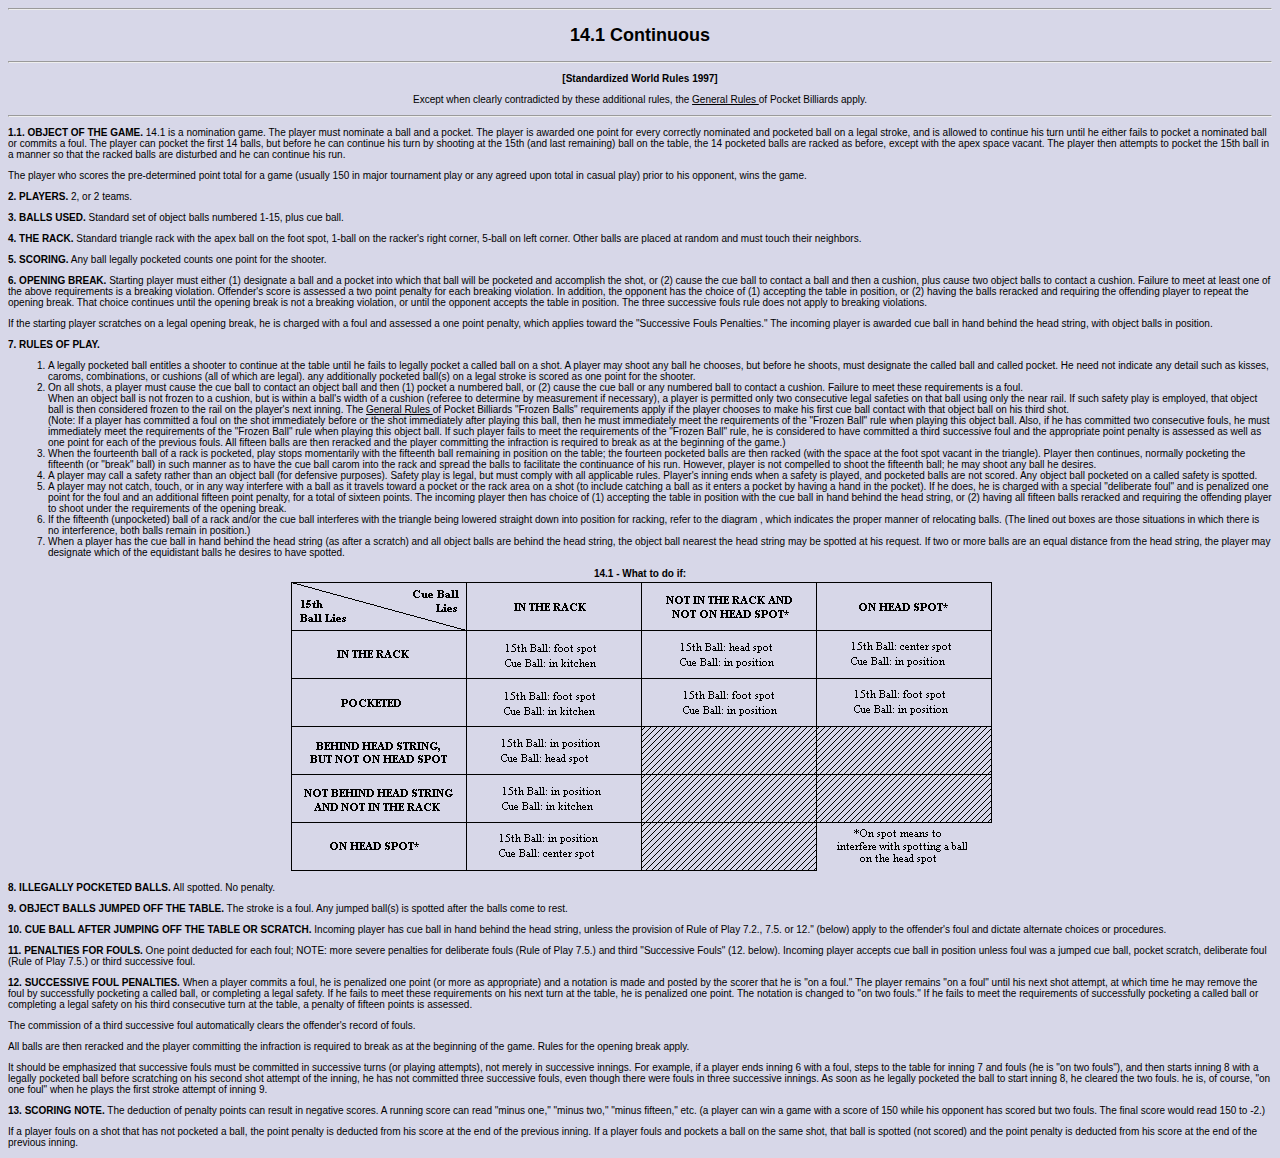
<file: billiard/rls_141.html>
<html>

<head>
<title>1997 World Standardized Rules 14.1</title>
    <LINK REL="StyleSheet" HREF="../css/stil.css" TYPE="text/css" TITLE="AllStyles">
</head>

<body bgcolor="#FFFFFF">

<hr>

<h2>14.1 Continuous</h2>

<hr>

<p align="center"><b>[Standardized World Rules 1997]</b> </p>

<p align="center">Except when clearly contradicted by these additional rules,
the <a href="rls_gen.html">General Rules </a>of Pocket Billiards
apply.</p>

<hr>

<p><b>1.1. OBJECT OF THE GAME.</b> 14.1 is a nomination game. The
player must nominate a ball and a pocket. The player is awarded
one point for every correctly nominated and pocketed ball on a
legal stroke, and is allowed to continue his turn until he either
fails to pocket a nominated ball or commits a foul. The player
can pocket the first 14 balls, but before he can continue his
turn by shooting at the 15th (and last remaining) ball on the
table, the 14 pocketed balls are racked as before, except with
the apex space vacant. The player then attempts to pocket the
15th ball in a manner so that the racked balls are disturbed and
he can continue his run. </p>

<p>The player who scores the pre-determined point total for a
game (usually 150 in major tournament play or any agreed upon
total in casual play) prior to his opponent, wins the game. </p>

<p><b>2. PLAYERS.</b> 2, or 2 teams. </p>

<p><b>3. BALLS USED.</b> Standard set of object balls numbered
1-15, plus cue ball. </p>

<p><b>4. THE RACK.</b> Standard triangle rack with the apex ball
on the foot spot, 1-ball on the racker's right corner, 5-ball on
left corner. Other balls are placed at random and must touch
their neighbors. </p>

<p><b>5. SCORING.</b> Any ball legally pocketed counts one point
for the shooter. </p>

<p><b>6. OPENING BREAK.</b> Starting player must either (1)
designate a ball and a pocket into which that ball will be
pocketed and accomplish the shot, or (2) cause the cue ball to
contact a ball and then a cushion, plus cause two object balls to
contact a cushion. Failure to meet at least one of the above
requirements is a breaking violation. Offender's score is
assessed a two point penalty for each breaking violation. In
addition, the opponent has the choice of (1) accepting the table
in position, or (2) having the balls reracked and requiring the
offending player to repeat the opening break. That choice
continues until the opening break is not a breaking violation, or
until the opponent accepts the table in position. The three
successive fouls rule does not apply to breaking violations. </p>

<p>If the starting player scratches on a legal opening break, he
is charged with a foul and assessed a one point penalty, which
applies toward the &quot;Successive Fouls Penalties.&quot; The
incoming player is awarded cue ball in hand behind the head
string, with object balls in position. </p>

<p><b>7. RULES OF PLAY.</b> </p>

<ol>
    <li>A legally pocketed ball entitles a shooter to continue at
        the table until he fails to legally pocket a called ball
        on a shot. A player may shoot any ball he chooses, but
        before he shoots, must designate the called ball and
        called pocket. He need not indicate any detail such as
        kisses, caroms, combinations, or cushions (all of which
        are legal). any additionally pocketed ball(s) on a legal
        stroke is scored as one point for the shooter. </li>
    <li>On all shots, a player must cause the cue ball to contact
        an object ball and then (1) pocket a numbered ball, or
        (2) cause the cue ball or any numbered ball to contact a
        cushion. Failure to meet these requirements is a foul.<br>
        When an object ball is not frozen to a cushion, but is
        within a ball's width of a cushion (referee to determine
        by measurement if necessary), a player is permitted only
        two consecutive legal safeties on that ball using only
        the near rail. If such safety play is employed, that
        object ball is then considered frozen to the rail on the
        player's next inning. The <a href="rls_gen.html">General
        Rules </a>of Pocket Billiards &quot;Frozen Balls&quot;
        requirements apply if the player chooses to make his
        first cue ball contact with that object ball on his third
        shot. <br>
        (Note: If a player has committed a foul on the shot
        immediately before or the shot immediately after playing
        this ball, then he must immediately meet the requirements
        of the &quot;Frozen Ball&quot; rule when playing this
        object ball. Also, if he has committed two consecutive
        fouls, he must immediately meet the requirements of the
        &quot;Frozen Ball&quot; rule when playing this object
        ball. If such player fails to meet the requirements of
        the &quot;Frozen Ball&quot; rule, he is considered to
        have committed a third successive foul and the
        appropriate point penalty is assessed as well as one
        point for each of the previous fouls. All fifteen balls
        are then reracked and the player committing the
        infraction is required to break as at the beginning of
        the game.) </li>
    <li>When the fourteenth ball of a rack is pocketed, play
        stops momentarily with the fifteenth ball remaining in
        position on the table; the fourteen pocketed balls are
        then racked (with the space at the foot spot vacant in
        the triangle). Player then continues, normally pocketing
        the fifteenth (or &quot;break&quot; ball) in such manner
        as to have the cue ball carom into the rack and spread
        the balls to facilitate the continuance of his run.
        However, player is not compelled to shoot the fifteenth
        ball; he may shoot any ball he desires. </li>
    <li>A player may call a safety rather than an object ball
        (for defensive purposes). Safety play is legal, but must
        comply with all applicable rules. Player's inning ends
        when a safety is played, and pocketed balls are not
        scored. Any object ball pocketed on a called safety is
        spotted. </li>
    <li>A player may not catch, touch, or in any way interfere
        with a ball as it travels toward a pocket or the rack
        area on a shot (to include catching a ball as it enters a
        pocket by having a hand in the pocket). If he does, he is
        charged with a special &quot;deliberate foul&quot; and is
        penalized one point for the foul and an additional
        fifteen point penalty, for a total of sixteen points. The
        incoming player then has choice of (1) accepting the
        table in position with the cue ball in hand behind the
        head string, or (2) having all fifteen balls reracked and
        requiring the offending player to shoot under the
        requirements of the opening break. </li>
    <li>If the fifteenth (unpocketed) ball of a rack and/or the
        cue ball interferes with the triangle being lowered
        straight down into position for racking, refer to the
        diagram , which indicates the proper manner of relocating
        balls. (The lined out boxes are those situations in which
        there is no interference, both balls remain in position.)
    </li>
    <li>When a player has the cue ball in hand behind the head
        string (as after a scratch) and all object balls are
        behind the head string, the object ball nearest the head
        string may be spotted at his request. If two or more
        balls are an equal distance from the head string, the
        player may designate which of the equidistant balls he
        desires to have spotted. </li>
</ol>

<p align="center"><b>14.1 - What to do if:</b><br>
<img src="images/rls_141c.gif" alt="What to do if, Chart" border="0" width="703" height="293">
</p>

<p><b>8. ILLEGALLY POCKETED BALLS.</b> All spotted. No penalty. </p>

<p><b>9. OBJECT BALLS JUMPED OFF THE TABLE.</b> The stroke is a
foul. Any jumped ball(s) is spotted after the balls come to rest.
</p>

<p><b>10. CUE BALL AFTER JUMPING OFF THE TABLE OR SCRATCH.</b>
Incoming player has cue ball in hand behind the head string,
unless the provision of Rule of Play 7.2., 7.5. or 12.&quot;
(below) apply to the offender's foul and dictate alternate
choices or procedures. </p>

<p><b>11. PENALTIES FOR FOULS.</b> One point deducted for each
foul; NOTE: more severe penalties for deliberate fouls (Rule of
Play 7.5.) and third &quot;Successive Fouls&quot; (12. below).
Incoming player accepts cue ball in position unless foul was a
jumped cue ball, pocket scratch, deliberate foul (Rule of Play
7.5.) or third successive foul. </p>

<p><b>12. SUCCESSIVE FOUL PENALTIES.</b> When a player commits a
foul, he is penalized one point (or more as appropriate) and a
notation is made and posted by the scorer that he is &quot;on a
foul.&quot; The player remains &quot;on a foul&quot; until his
next shot attempt, at which time he may remove the foul by
successfully pocketing a called ball, or completing a legal
safety. If he fails to meet these requirements on his next turn
at the table, he is penalized one point. The notation is changed
to &quot;on two fouls.&quot; If he fails to meet the requirements
of successfully pocketing a called ball or completing a legal
safety on his third consecutive turn at the table, a penalty of
fifteen points is assessed. </p>

<p>The commission of a third successive foul automatically clears
the offender's record of fouls. </p>

<p>All balls are then reracked and the player committing the
infraction is required to break as at the beginning of the game.
Rules for the opening break apply. </p>

<p>It should be emphasized that successive fouls must be
committed in successive turns (or playing attempts), not merely
in successive innings. For example, if a player ends inning 6
with a foul, steps to the table for inning 7 and fouls (he is
&quot;on two fouls&quot;), and then starts inning 8 with a
legally pocketed ball before scratching on his second shot
attempt of the inning, he has not committed three successive
fouls, even though there were fouls in three successive innings.
As soon as he legally pocketed the ball to start inning 8, he
cleared the two fouls. he is, of course, &quot;on one foul&quot;
when he plays the first stroke attempt of inning 9. </p>

<p><b>13. SCORING NOTE.</b> The deduction of penalty points can
result in negative scores. A running score can read &quot;minus
one,&quot; &quot;minus two,&quot; &quot;minus fifteen,&quot; etc.
(a player can win a game with a score of 150 while his opponent
has scored but two fouls. The final score would read 150 to -2.) </p>

<p>If a player fouls on a shot that has not pocketed a ball, the
point penalty is deducted from his score at the end of the
previous inning. If a player fouls and pockets a ball on the same
shot, that ball is spotted (not scored) and the point penalty is
deducted from his score at the end of the previous inning. </p>
</body>
</html>
</file>
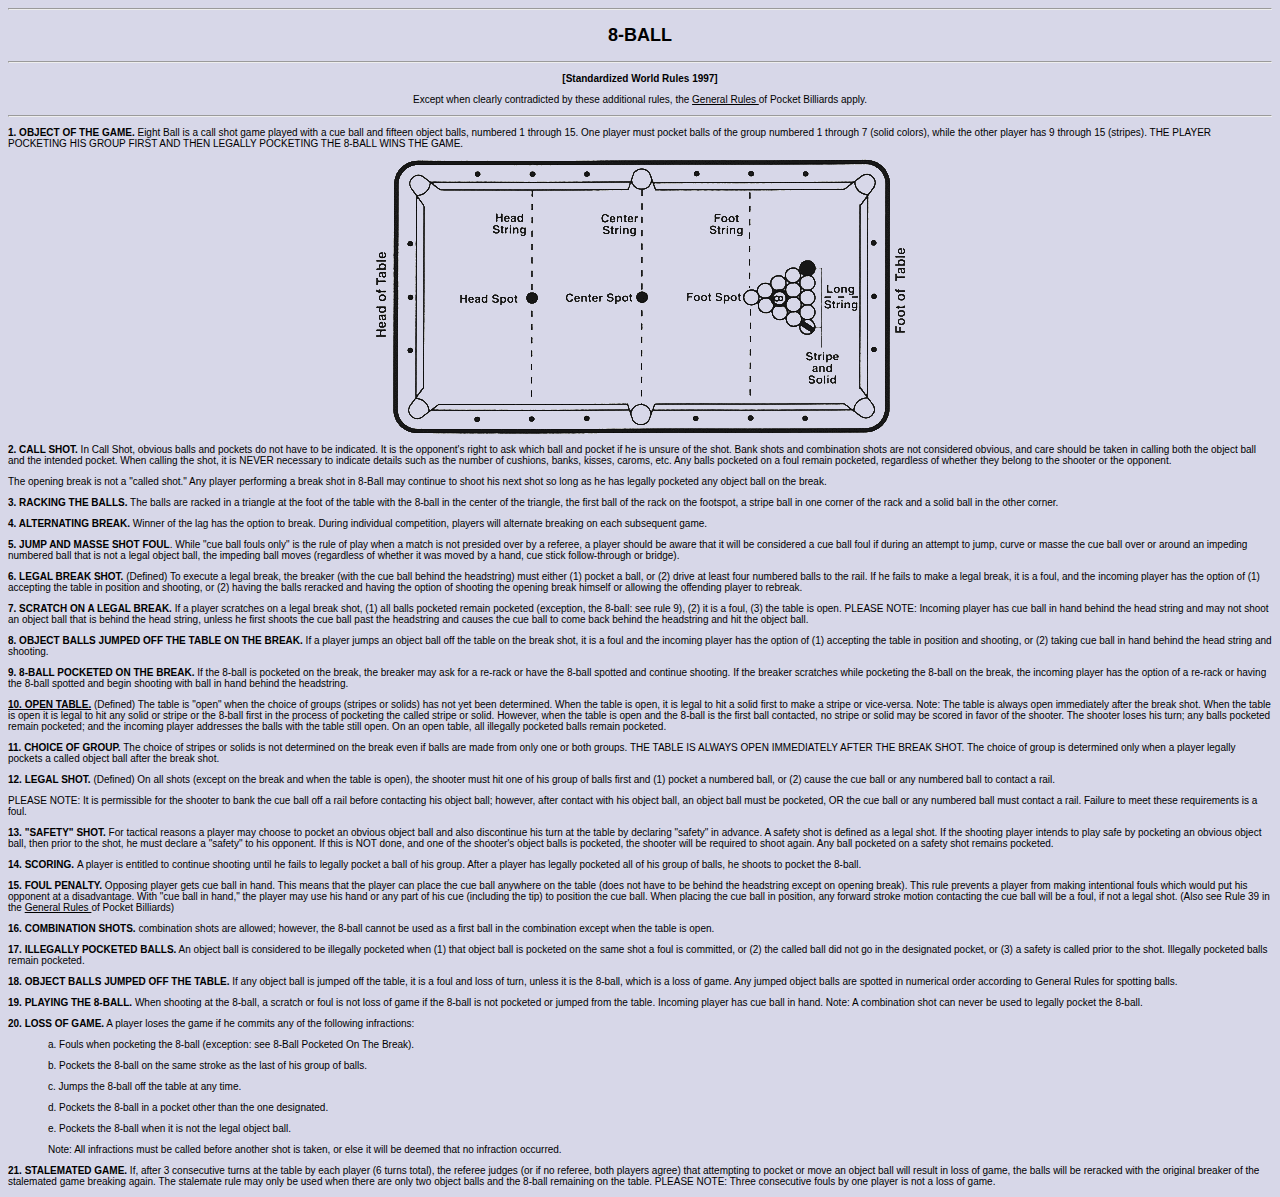
<file: billiard/rls_8bl.html>
<html>

<head>
	<title>1997 World Standardized Rules 8-Ball</title>
    <LINK REL="StyleSheet" HREF="../css/stil.css" TYPE="text/css" TITLE="AllStyles">
</head>

<body bgcolor="#FFFFFF">

<hr>

<h2>8-BALL</h2>

<hr>

<p align="center"><b>[Standardized World Rules 1997]</b> </p>

<p align="center">Except when clearly contradicted by these additional rules,
the <a href="rls_gen.html">General Rules </a>of Pocket Billiards
apply.</p>

<hr>

<p><b>1. OBJECT OF THE GAME.</b> Eight Ball is a call shot game
played with a cue ball and fifteen object balls, numbered 1
through 15. One player must pocket balls of the group numbered 1
through 7 (solid colors), while the other player has 9 through 15
(stripes). THE PLAYER POCKETING HIS GROUP FIRST AND THEN LEGALLY
POCKETING THE 8-BALL WINS THE GAME. </p>

<p align="center"><img src="images/diag_4.gif" alt="Diagram of Table" width="529" height="275"> </p>

<p><b>2. CALL SHOT.</b> In Call Shot, obvious balls and pockets
do not have to be indicated. It is the opponent's right to ask
which ball and pocket if he is unsure of the shot. Bank shots and
combination shots are not considered obvious, and care should be
taken in calling both the object ball and the intended pocket.
When calling the shot, it is NEVER necessary to indicate details
such as the number of cushions, banks, kisses, caroms, etc. Any
balls pocketed on a foul remain pocketed, regardless of whether
they belong to the shooter or the opponent. </p>

<p>The opening break is not a &quot;called shot.&quot; Any player
performing a break shot in 8-Ball may continue to shoot his next
shot so long as he has legally pocketed any object ball on the
break. </p>

<p><b>3. RACKING THE BALLS.</b> The balls are racked in a
triangle at the foot of the table with the 8-ball in the center
of the triangle, the first ball of the rack on the footspot, a
stripe ball in one corner of the rack and a solid ball in the
other corner. </p>

<p><b>4. ALTERNATING BREAK.</b> Winner of the lag has the option
to break. During individual competition, players will alternate
breaking on each subsequent game. </p>

<p><b>5. JUMP AND MASSE SHOT FOUL</b>. While &quot;cue ball fouls
only&quot; is the rule of play when a match is not presided over
by a referee, a player should be aware that it will be considered
a cue ball foul if during an attempt to jump, curve or masse the
cue ball over or around an impeding numbered ball that is not a
legal object ball, the impeding ball moves (regardless of whether
it was moved by a hand, cue stick follow-through or bridge). </p>

<p><b>6. LEGAL BREAK SHOT.</b> (Defined) To execute a legal
break, the breaker (with the cue ball behind the headstring) must
either (1) pocket a ball, or (2) drive at least four numbered
balls to the rail. If he fails to make a legal break, it is a
foul, and the incoming player has the option of (1) accepting the
table in position and shooting, or (2) having the balls reracked
and having the option of shooting the opening break himself or
allowing the offending player to rebreak. </p>

<p><b>7. SCRATCH ON A LEGAL BREAK.</b> If a player scratches on a
legal break shot, (1) all balls pocketed remain pocketed
(exception, the 8-ball: see rule 9), (2) it is a foul, (3) the
table is open. PLEASE NOTE: Incoming player has cue ball in hand
behind the head string and may not shoot an object ball that is
behind the head string, unless he first shoots the cue ball past
the headstring and causes the cue ball to come back behind the
headstring and hit the object ball. </p>

<p><b>8. OBJECT BALLS JUMPED OFF THE TABLE ON THE BREAK.</b> If a
player jumps an object ball off the table on the break shot, it
is a foul and the incoming player has the option of (1) accepting
the table in position and shooting, or (2) taking cue ball in
hand behind the head string and shooting. </p>

<p><b>9. 8-BALL POCKETED ON THE BREAK.</b> If the 8-ball is
pocketed on the break, the breaker may ask for a re-rack or have
the 8-ball spotted and continue shooting. If the breaker
scratches while pocketing the 8-ball on the break, the incoming
player has the option of a re-rack or having the 8-ball spotted
and begin shooting with ball in hand behind the headstring. </p>

<p><a href="8bl_ot.html"><b>10. OPEN TABLE.</b></a> (Defined) The
table is &quot;open&quot; when the choice of groups (stripes or
solids) has not yet been determined. When the table is open, it
is legal to hit a solid first to make a stripe or vice-versa.
Note: The table is always open immediately after the break shot.
When the table is open it is legal to hit any solid or stripe or
the 8-ball first in the process of pocketing the called stripe or
solid. However, when the table is open and the 8-ball is the
first ball contacted, no stripe or solid may be scored in favor
of the shooter. The shooter loses his turn; any balls pocketed
remain pocketed; and the incoming player addresses the balls with
the table still open. On an open table, all illegally pocketed
balls remain pocketed. </p>

<p><b>11. CHOICE OF GROUP.</b> The choice of stripes or solids is
not determined on the break even if balls are made from only one
or both groups. THE TABLE IS ALWAYS OPEN IMMEDIATELY AFTER THE
BREAK SHOT. The choice of group is determined only when a player
legally pockets a called object ball after the break shot. </p>

<p><b>12. LEGAL SHOT.</b> (Defined) On all shots (except on the
break and when the table is open), the shooter must hit one of
his group of balls first and (1) pocket a numbered ball, or (2)
cause the cue ball or any numbered ball to contact a rail. </p>

<p>PLEASE NOTE: It is permissible for the shooter to bank the cue
ball off a rail before contacting his object ball; however, after
contact with his object ball, an object ball must be pocketed, OR
the cue ball or any numbered ball must contact a rail. Failure to
meet these requirements is a foul. </p>

<p><b>13. &quot;SAFETY&quot; SHOT.</b> For tactical reasons a
player may choose to pocket an obvious object ball and also
discontinue his turn at the table by declaring &quot;safety&quot;
in advance. A safety shot is defined as a legal shot. If the
shooting player intends to play safe by pocketing an obvious
object ball, then prior to the shot, he must declare a
&quot;safety&quot; to his opponent. If this is NOT done, and one
of the shooter's object balls is pocketed, the shooter will be
required to shoot again. Any ball pocketed on a safety shot
remains pocketed. </p>

<p><b>14. SCORING. </b>A player is entitled to continue shooting
until he fails to legally pocket a ball of his group. After a
player has legally pocketed all of his group of balls, he shoots
to pocket the 8-ball. </p>

<p><b>15. FOUL PENALTY.</b> Opposing player gets cue ball in
hand. This means that the player can place the cue ball anywhere
on the table (does not have to be behind the headstring except on
opening break). This rule prevents a player from making
intentional fouls which would put his opponent at a disadvantage.
With &quot;cue ball in hand,&quot; the player may use his hand or
any part of his cue (including the tip) to position the cue ball.
When placing the cue ball in position, any forward stroke motion
contacting the cue ball will be a foul, if not a legal shot.
(Also see Rule 39 in the <a href="rls_gen.html">General Rules </a>of
Pocket Billiards) </p>

<p><b>16. COMBINATION SHOTS.</b> combination shots are allowed;
however, the 8-ball cannot be used as a first ball in the
combination except when the table is open. </p>

<p><b>17. ILLEGALLY POCKETED BALLS.</b> An object ball is
considered to be illegally pocketed when (1) that object ball is
pocketed on the same shot a foul is committed, or (2) the called
ball did not go in the designated pocket, or (3) a safety is
called prior to the shot. Illegally pocketed balls remain
pocketed. </p>

<p><b>18. OBJECT BALLS JUMPED OFF THE TABLE.</b> If any object
ball is jumped off the table, it is a foul and loss of turn,
unless it is the 8-ball, which is a loss of game. Any jumped
object balls are spotted in numerical order according to General
Rules for spotting balls. </p>

<p><b>19. PLAYING THE 8-BALL.</b> When shooting at the 8-ball, a
scratch or foul is not loss of game if the 8-ball is not pocketed
or jumped from the table. Incoming player has cue ball in hand.
Note: A combination shot can never be used to legally pocket the
8-ball. </p>

<p><b>20. LOSS OF GAME.</b> A player loses the game if he commits
any of the following infractions: </p>

<blockquote>
    <p>a. Fouls when pocketing the 8-ball (exception: see 8-Ball
    Pocketed On The Break). </p>
</blockquote>

<blockquote>
    <p>b. Pockets the 8-ball on the same stroke as the last of
    his group of balls. </p>
</blockquote>

<blockquote>
    <p>c. Jumps the 8-ball off the table at any time. </p>
</blockquote>

<blockquote>
    <p>d. Pockets the 8-ball in a pocket other than the one
    designated. </p>
</blockquote>

<blockquote>
    <p>e. Pockets the 8-ball when it is not the legal object
    ball. </p>
</blockquote>

<blockquote>
    <p>Note: All infractions must be called before another shot
    is taken, or else it will be deemed that no infraction
    occurred. </p>
</blockquote>

<p><b>21. STALEMATED GAME.</b> If, after 3 consecutive turns at
the table by each player (6 turns total), the referee judges (or
if no referee, both players agree) that attempting to pocket or
move an object ball will result in loss of game, the balls will
be reracked with the original breaker of the stalemated game
breaking again. The stalemate rule may only be used when there
are only two object balls and the 8-ball remaining on the table.
PLEASE NOTE: Three consecutive fouls by one player is not a loss
of game. </p>
</body>
</html>
</file>
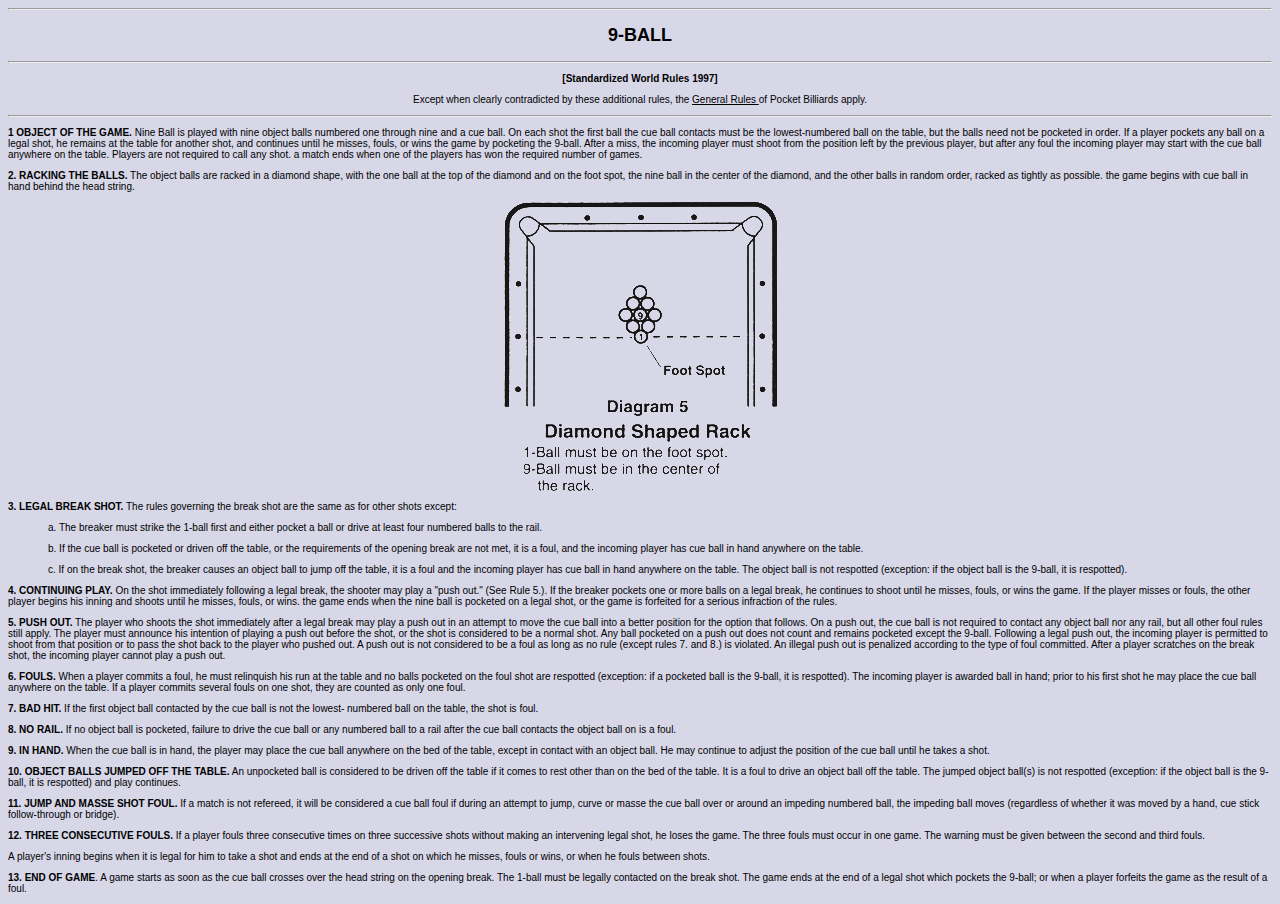
<file: billiard/rls_9bl.html>
<html>

<head>
	<title>1997 World Standardized Rules 9 Ball</title>
    <LINK REL="StyleSheet" HREF="../css/stil.css" TYPE="text/css" TITLE="AllStyles">
</head>

<body bgcolor="#FFFFFF">

<hr>

<h2>9-BALL</h2>

<hr>

<p align="center"><b>[Standardized World Rules 1997]</b> </p>

<p align="center">Except when clearly contradicted by these additional rules,
the <a href="rls_gen.html">General Rules </a>of Pocket Billiards
apply.</p>

<hr>

<p><b>1 OBJECT OF THE GAME.</b> Nine Ball is played with nine
object balls numbered one through nine and a cue ball. On each
shot the first ball the cue ball contacts must be the
lowest-numbered ball on the table, but the balls need not be
pocketed in order. If a player pockets any ball on a legal shot,
he remains at the table for another shot, and continues until he
misses, fouls, or wins the game by pocketing the 9-ball. After a
miss, the incoming player must shoot from the position left by
the previous player, but after any foul the incoming player may
start with the cue ball anywhere on the table. Players are not
required to call any shot. a match ends when one of the players
has won the required number of games. </p>

<p><b>2. RACKING THE BALLS.</b> The object balls are racked in a
diamond shape, with the one ball at the top of the diamond and on
the foot spot, the nine ball in the center of the diamond, and
the other balls in random order, racked as tightly as possible.
the game begins with cue ball in hand behind the head string. </p>

<p align="center"><img src="images/diag_5.gif" alt="Diagram of 9-Ball Rack" width="273" height="289"> </p>

<p><b>3. LEGAL BREAK SHOT.</b> The rules governing the break shot
are the same as for other shots except: </p>

<blockquote>
    <p>a. The breaker must strike the 1-ball first and either
    pocket a ball or drive at least four numbered balls to the
    rail. </p>
</blockquote>

<blockquote>
    <p>b. If the cue ball is pocketed or driven off the table, or
    the requirements of the opening break are not met, it is a
    foul, and the incoming player has cue ball in hand anywhere
    on the table. </p>
</blockquote>

<blockquote>
    <p>c. If on the break shot, the breaker causes an object ball
    to jump off the table, it is a foul and the incoming player
    has cue ball in hand anywhere on the table. The object ball
    is not respotted (exception: if the object ball is the
    9-ball, it is respotted). </p>
</blockquote>

<p><b>4. CONTINUING PLAY.</b> On the shot immediately following a
legal break, the shooter may play a &quot;push out.&quot; (See
Rule 5.). If the breaker pockets one or more balls on a legal
break, he continues to shoot until he misses, fouls, or wins the
game. If the player misses or fouls, the other player begins his
inning and shoots until he misses, fouls, or wins. the game ends
when the nine ball is pocketed on a legal shot, or the game is
forfeited for a serious infraction of the rules. </p>

<p><b>5. PUSH OUT.</b> The player who shoots the shot immediately
after a legal break may play a push out in an attempt to move the
cue ball into a better position for the option that follows. On a
push out, the cue ball is not required to contact any object ball
nor any rail, but all other foul rules still apply. The player
must announce his intention of playing a push out before the
shot, or the shot is considered to be a normal shot. Any ball
pocketed on a push out does not count and remains pocketed except
the 9-ball. Following a legal push out, the incoming player is
permitted to shoot from that position or to pass the shot back to
the player who pushed out. A push out is not considered to be a
foul as long as no rule (except rules 7. and 8.) is violated. An
illegal push out is penalized according to the type of foul
committed. After a player scratches on the break shot, the
incoming player cannot play a push out. </p>

<p><b>6. FOULS.</b> When a player commits a foul, he must
relinquish his run at the table and no balls pocketed on the foul
shot are respotted (exception: if a pocketed ball is the 9-ball,
it is respotted). The incoming player is awarded ball in hand;
prior to his first shot he may place the cue ball anywhere on the
table. If a player commits several fouls on one shot, they are
counted as only one foul. </p>

<p><b>7. BAD HIT.</b> If the first object ball contacted by the
cue ball is not the lowest- numbered ball on the table, the shot
is foul. </p>

<p><b>8. NO RAIL.</b> If no object ball is pocketed, failure to
drive the cue ball or any numbered ball to a rail after the cue
ball contacts the object ball on is a foul. </p>

<p><b>9. IN HAND.</b> When the cue ball is in hand, the player
may place the cue ball anywhere on the bed of the table, except
in contact with an object ball. He may continue to adjust the
position of the cue ball until he takes a shot. </p>

<p><b>10. OBJECT BALLS JUMPED OFF THE TABLE.</b> An unpocketed
ball is considered to be driven off the table if it comes to rest
other than on the bed of the table. It is a foul to drive an
object ball off the table. The jumped object ball(s) is not
respotted (exception: if the object ball is the 9-ball, it is
respotted) and play continues. </p>

<p><b>11. JUMP AND MASSE SHOT FOUL.</b> If a match is not
refereed, it will be considered a cue ball foul if during an
attempt to jump, curve or masse the cue ball over or around an
impeding numbered ball, the impeding ball moves (regardless of
whether it was moved by a hand, cue stick follow-through or
bridge). </p>

<p><b>12. THREE CONSECUTIVE FOULS.</b> If a player fouls three
consecutive times on three successive shots without making an
intervening legal shot, he loses the game. The three fouls must
occur in one game. The warning must be given between the second
and third fouls. </p>

<p>A player's inning begins when it is legal for him to take a
shot and ends at the end of a shot on which he misses, fouls or
wins, or when he fouls between shots. </p>

<p><b>13. END OF GAME</b>. A game starts as soon as the cue ball
crosses over the head string on the opening break. The 1-ball
must be legally contacted on the break shot. The game ends at the
end of a legal shot which pockets the 9-ball; or when a player
forfeits the game as the result of a foul. </p>
</body>
</html>
</file>
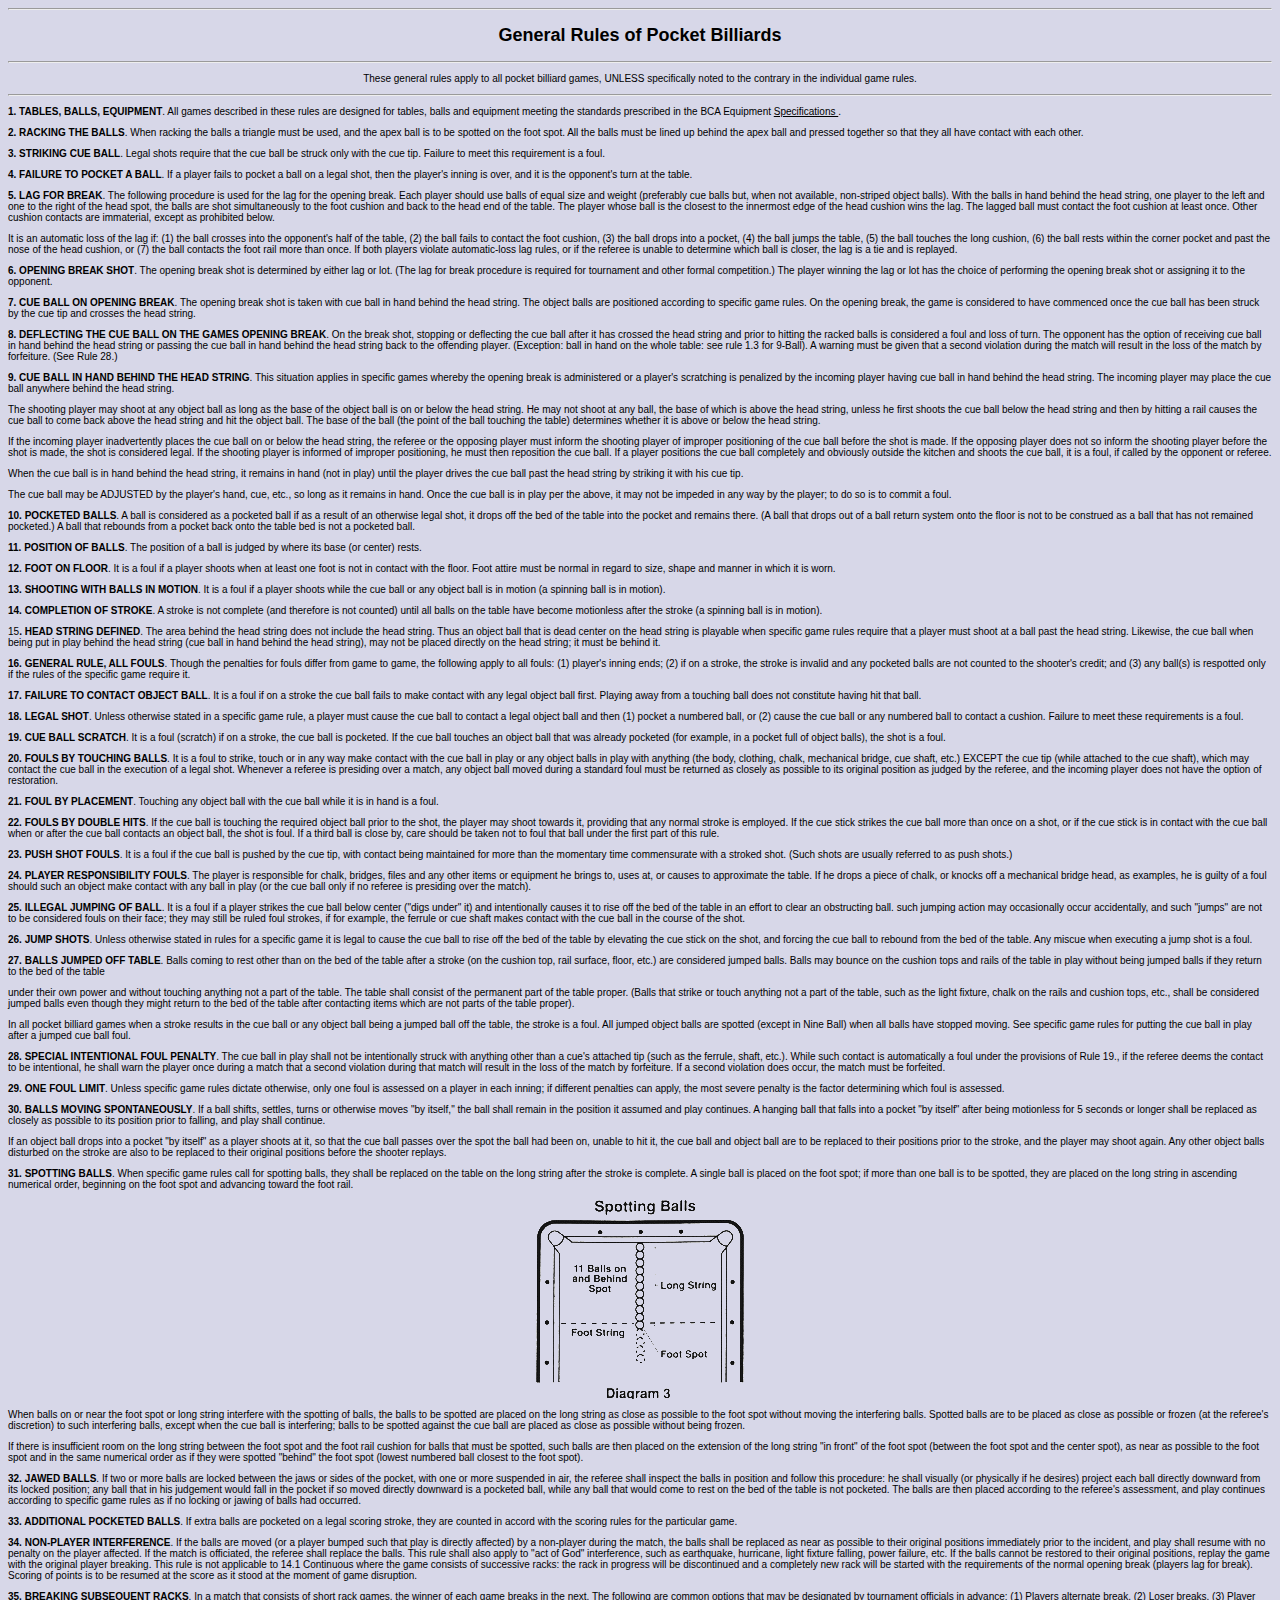
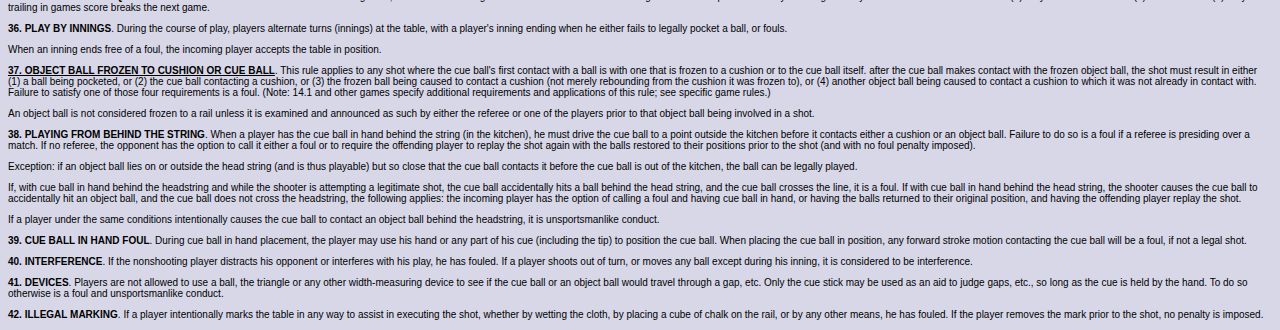
<file: billiard/rls_gen.html>
<html>

<head>
	<title>General Rules for Pocket Billiards</title>
    <LINK REL="StyleSheet" HREF="../css/stil.css" TYPE="text/css" TITLE="AllStyles">
</head>

<body bgcolor="#FFFFFF">

<hr>

<h2>General Rules of Pocket Billiards</h2>

<hr>

<p align="center">These general rules apply to all pocket
billiard games, UNLESS specifically noted to the contrary in the
individual game rules. </p>

<hr>

<p><b>1. TABLES, BALLS, EQUIPMENT</b>. All games described in
these rules are designed for tables, balls and equipment meeting
the standards prescribed in the BCA Equipment <a
href="bca_spec.html">Specifications </a>. </p>

<p><b>2. RACKING THE BALLS</b>. When racking the balls a triangle
must be used, and the apex ball is to be spotted on the foot
spot. All the balls must be lined up behind the apex ball and
pressed together so that they all have contact with each other. </p>

<p><b>3. STRIKING CUE BALL</b>. Legal shots require that the cue
ball be struck only with the cue tip. Failure to meet this
requirement is a foul. </p>

<p><b>4. FAILURE TO POCKET A BALL</b>. If a player fails to
pocket a ball on a legal shot, then the player's inning is over,
and it is the opponent's turn at the table. </p>

<p><b>5. LAG FOR BREAK</b>. The following procedure is used for
the lag for the opening break. Each player should use balls of
equal size and weight (preferably cue balls but, when not
available, non-striped object balls). With the balls in hand
behind the head string, one player to the left and one to the
right of the head spot, the balls are shot simultaneously to the
foot cushion and back to the head end of the table. The player
whose ball is the closest to the innermost edge of the head
cushion wins the lag. The lagged ball must contact the foot
cushion at least once. Other cushion contacts are immaterial,
except as prohibited below. </p>

<p>It is an automatic loss of the lag if: (1) the ball crosses
into the opponent's half of the table, (2) the ball fails to
contact the foot cushion, (3) the ball drops into a pocket, (4)
the ball jumps the table, (5) the ball touches the long cushion,
(6) the ball rests within the corner pocket and past the nose of
the head cushion, or (7) the ball contacts the foot rail more
than once. If both players violate automatic-loss lag rules, or
if the referee is unable to determine which ball is closer, the
lag is a tie and is replayed. </p>

<p><b>6. OPENING BREAK SHOT</b>. The opening break shot is
determined by either lag or lot. (The lag for break procedure is
required for tournament and other formal competition.) The player
winning the lag or lot has the choice of performing the opening
break shot or assigning it to the opponent. </p>

<p><b>7. CUE BALL ON OPENING BREAK</b>. The opening break shot is
taken with cue ball in hand behind the head string. The object
balls are positioned according to specific game rules. On the
opening break, the game is considered to have commenced once the
cue ball has been struck by the cue tip and crosses the head
string. </p>

<p><b>8. DEFLECTING THE CUE BALL ON THE GAMES OPENING BREAK</b>.
On the break shot, stopping or deflecting the cue ball after it
has crossed the head string and prior to hitting the racked balls
is considered a foul and loss of turn. The opponent has the
option of receiving cue ball in hand behind the head string or
passing the cue ball in hand behind the head string back to the
offending player. (Exception: ball in hand on the whole table:
see rule 1.3 for 9-Ball). A warning must be given that a second
violation during the match will result in the loss of the match
by forfeiture. (See Rule 28.) </p>

<p><b>9. CUE BALL IN HAND BEHIND THE HEAD STRING</b>. This
situation applies in specific games whereby the opening break is
administered or a player's scratching is penalized by the
incoming player having cue ball in hand behind the head string.
The incoming player may place the cue ball anywhere behind the
head string. </p>

<p>The shooting player may shoot at any object ball as long as
the base of the object ball is on or below the head string. He
may not shoot at any ball, the base of which is above the head
string, unless he first shoots the cue ball below the head string
and then by hitting a rail causes the cue ball to come back above
the head string and hit the object ball. The base of the ball
(the point of the ball touching the table) determines whether it
is above or below the head string. </p>

<p>If the incoming player inadvertently places the cue ball on or
below the head string, the referee or the opposing player must
inform the shooting player of improper positioning of the cue
ball before the shot is made. If the opposing player does not so
inform the shooting player before the shot is made, the shot is
considered legal. If the shooting player is informed of improper
positioning, he must then reposition the cue ball. If a player
positions the cue ball completely and obviously outside the
kitchen and shoots the cue ball, it is a foul, if called by the
opponent or referee. </p>

<p>When the cue ball is in hand behind the head string, it
remains in hand (not in play) until the player drives the cue
ball past the head string by striking it with his cue tip. </p>

<p>The cue ball may be ADJUSTED by the player's hand, cue, etc.,
so long as it remains in hand. Once the cue ball is in play per
the above, it may not be impeded in any way by the player; to do
so is to commit a foul. </p>

<p><b>10. POCKETED BALLS</b>. A ball is considered as a pocketed
ball if as a result of an otherwise legal shot, it drops off the
bed of the table into the pocket and remains there. (A ball that
drops out of a ball return system onto the floor is not to be
construed as a ball that has not remained pocketed.) A ball that
rebounds from a pocket back onto the table bed is not a pocketed
ball. </p>

<p><b>11. POSITION OF BALLS</b>. The position of a ball is judged
by where its base (or center) rests. </p>

<p><b>12. FOOT ON FLOOR</b>. It is a foul if a player shoots when
at least one foot is not in contact with the floor. Foot attire
must be normal in regard to size, shape and manner in which it is
worn. </p>

<p><b>13. SHOOTING WITH BALLS IN MOTION</b>. It is a foul if a
player shoots while the cue ball or any object ball is in motion
(a spinning ball is in motion). </p>

<p><b>14. COMPLETION OF STROKE</b>. A stroke is not complete (and
therefore is not counted) until all balls on the table have
become motionless after the stroke (a spinning ball is in
motion). </p>

<p>15<b>. HEAD STRING DEFINED</b>. The area behind the head
string does not include the head string. Thus an object ball that
is dead center on the head string is playable when specific game
rules require that a player must shoot at a ball past the head
string. Likewise, the cue ball when being put in play behind the
head string (cue ball in hand behind the head string), may not be
placed directly on the head string; it must be behind it. </p>

<p><b>16. GENERAL RULE, ALL FOULS</b>. Though the penalties for
fouls differ from game to game, the following apply to all fouls:
(1) player's inning ends; (2) if on a stroke, the stroke is
invalid and any pocketed balls are not counted to the shooter's
credit; and (3) any ball(s) is respotted only if the rules of the
specific game require it. </p>

<p><b>17. FAILURE TO CONTACT OBJECT BALL</b>. It is a foul if on
a stroke the cue ball fails to make contact with any legal object
ball first. Playing away from a touching ball does not constitute
having hit that ball. </p>

<p><b>18. LEGAL SHOT</b>. Unless otherwise stated in a specific
game rule, a player must cause the cue ball to contact a legal
object ball and then (1) pocket a numbered ball, or (2) cause the
cue ball or any numbered ball to contact a cushion. Failure to
meet these requirements is a foul. </p>

<p><b>19. CUE BALL SCRATCH</b>. It is a foul (scratch) if on a
stroke, the cue ball is pocketed. If the cue ball touches an
object ball that was already pocketed (for example, in a pocket
full of object balls), the shot is a foul. </p>

<p><b>20. FOULS BY TOUCHING BALLS</b>. It is a foul to strike,
touch or in any way make contact with the cue ball in play or any
object balls in play with anything (the body, clothing, chalk,
mechanical bridge, cue shaft, etc.) EXCEPT the cue tip (while
attached to the cue shaft), which may contact the cue ball in the
execution of a legal shot. Whenever a referee is presiding over a
match, any object ball moved during a standard foul must be
returned as closely as possible to its original position as
judged by the referee, and the incoming player does not have the
option of restoration. </p>

<p><b>21. FOUL BY PLACEMENT</b>. Touching any object ball with
the cue ball while it is in hand is a foul. </p>

<p><b>22. FOULS BY DOUBLE HITS</b>. If the cue ball is touching
the required object ball prior to the shot, the player may shoot
towards it, providing that any normal stroke is employed. If the
cue stick strikes the cue ball more than once on a shot, or if
the cue stick is in contact with the cue ball when or after the
cue ball contacts an object ball, the shot is foul. If a third
ball is close by, care should be taken not to foul that ball
under the first part of this rule. </p>

<p><b>23. PUSH SHOT FOULS</b>. It is a foul if the cue ball is
pushed by the cue tip, with contact being maintained for more
than the momentary time commensurate with a stroked shot. (Such
shots are usually referred to as push shots.) </p>

<p><b>24. PLAYER RESPONSIBILITY FOULS</b>. The player is
responsible for chalk, bridges, files and any other items or
equipment he brings to, uses at, or causes to approximate the
table. If he drops a piece of chalk, or knocks off a mechanical
bridge head, as examples, he is guilty of a foul should such an
object make contact with any ball in play (or the cue ball only
if no referee is presiding over the match). </p>

<p><b>25. ILLEGAL JUMPING OF BALL</b>. It is a foul if a player
strikes the cue ball below center (&quot;digs under&quot; it) and
intentionally causes it to rise off the bed of the table in an
effort to clear an obstructing ball. such jumping action may
occasionally occur accidentally, and such &quot;jumps&quot; are
not to be considered fouls on their face; they may still be ruled
foul strokes, if for example, the ferrule or cue shaft makes
contact with the cue ball in the course of the shot. </p>

<p><b>26. JUMP SHOTS</b>. Unless otherwise stated in rules for a
specific game it is legal to cause the cue ball to rise off the
bed of the table by elevating the cue stick on the shot, and
forcing the cue ball to rebound from the bed of the table. Any
miscue when executing a jump shot is a foul. </p>

<p><b>27. BALLS JUMPED OFF TABLE</b>. Balls coming to rest other
than on the bed of the table after a stroke (on the cushion top,
rail surface, floor, etc.) are considered jumped balls. Balls may
bounce on the cushion tops and rails of the table in play without
being jumped balls if they return to the bed of the table </p>

<p>under their own power and without touching anything not a part
of the table. The table shall consist of the permanent part of
the table proper. (Balls that strike or touch anything not a part
of the table, such as the light fixture, chalk on the rails and
cushion tops, etc., shall be considered jumped balls even though
they might return to the bed of the table after contacting items
which are not parts of the table proper). </p>

<p>In all pocket billiard games when a stroke results in the cue
ball or any object ball being a jumped ball off the table, the
stroke is a foul. All jumped object balls are spotted (except in
Nine Ball) when all balls have stopped moving. See specific game
rules for putting the cue ball in play after a jumped cue ball
foul. </p>

<p><b>28. SPECIAL INTENTIONAL FOUL PENALTY</b>. The cue ball in
play shall not be intentionally struck with anything other than a
cue's attached tip (such as the ferrule, shaft, etc.). While such
contact is automatically a foul under the provisions of Rule 19.,
if the referee deems the contact to be intentional, he shall warn
the player once during a match that a second violation during
that match will result in the loss of the match by forfeiture. If
a second violation does occur, the match must be forfeited. </p>

<p><b>29. ONE FOUL LIMIT</b>. Unless specific game rules dictate
otherwise, only one foul is assessed on a player in each inning;
if different penalties can apply, the most severe penalty is the
factor determining which foul is assessed. </p>

<p><b>30. BALLS MOVING SPONTANEOUSLY</b>. If a ball shifts,
settles, turns or otherwise moves &quot;by itself,&quot; the ball
shall remain in the position it assumed and play continues. A
hanging ball that falls into a pocket &quot;by itself&quot; after
being motionless for 5 seconds or longer shall be replaced as
closely as possible to its position prior to falling, and play
shall continue. </p>

<p>If an object ball drops into a pocket &quot;by itself&quot; as
a player shoots at it, so that the cue ball passes over the spot
the ball had been on, unable to hit it, the cue ball and object
ball are to be replaced to their positions prior to the stroke,
and the player may shoot again. Any other object balls disturbed
on the stroke are also to be replaced to their original positions
before the shooter replays. </p>

<p><b>31. SPOTTING BALLS</b>. When specific game rules call for
spotting balls, they shall be replaced on the table on the long
string after the stroke is complete. A single ball is placed on
the foot spot; if more than one ball is to be spotted, they are
placed on the long string in ascending numerical order, beginning
on the foot spot and advancing toward the foot rail. </p>

<p align="center"><img src="images/diag_3.gif" alt="Respotting Balls"
width="208" height="199"> </p>

<p>When balls on or near the foot spot or long string interfere
with the spotting of balls, the balls to be spotted are placed on
the long string as close as possible to the foot spot without
moving the interfering balls. Spotted balls are to be placed as
close as possible or frozen (at the referee's discretion) to such
interfering balls, except when the cue ball is interfering; balls
to be spotted against the cue ball are placed as close as
possible without being frozen. </p>

<p>If there is insufficient room on the long string between the
foot spot and the foot rail cushion for balls that must be
spotted, such balls are then placed on the extension of the long
string &quot;in front&quot; of the foot spot (between the foot
spot and the center spot), as near as possible to the foot spot
and in the same numerical order as if they were spotted
&quot;behind&quot; the foot spot (lowest numbered ball closest to
the foot spot). </p>

<p><b>32. JAWED BALLS</b>. If two or more balls are locked
between the jaws or sides of the pocket, with one or more
suspended in air, the referee shall inspect the balls in position
and follow this procedure: he shall visually (or physically if he
desires) project each ball directly downward from its locked
position; any ball that in his judgement would fall in the pocket
if so moved directly downward is a pocketed ball, while any ball
that would come to rest on the bed of the table is not pocketed.
The balls are then placed according to the referee's assessment,
and play continues according to specific game rules as if no
locking or jawing of balls had occurred. </p>

<p><b>33. ADDITIONAL POCKETED BALLS</b>. If extra balls are
pocketed on a legal scoring stroke, they are counted in accord
with the scoring rules for the particular game. </p>

<p><b>34. NON-PLAYER INTERFERENCE</b>. If the balls are moved (or
a player bumped such that play is directly affected) by a
non-player during the match, the balls shall be replaced as near
as possible to their original positions immediately prior to the
incident, and play shall resume with no penalty on the player
affected. If the match is officiated, the referee shall replace
the balls. This rule shall also apply to &quot;act of God&quot;
interference, such as earthquake, hurricane, light fixture
falling, power failure, etc. If the balls cannot be restored to
their original positions, replay the game with the original
player breaking. This rule is not applicable to 14.1 Continuous
where the game consists of successive racks: the rack in progress
will be discontinued and a completely new rack will be started
with the requirements of the normal opening break (players lag
for break). Scoring of points is to be resumed at the score as it
stood at the moment of game disruption. </p>

<p><b>35. BREAKING SUBSEQUENT RACKS</b>. In a match that consists
of short rack games, the winner of each game breaks in the next.
The following are common options that may be designated by
tournament officials in advance: (1) Players alternate break. (2)
Loser breaks. (3) Player trailing in games score breaks the next
game. </p>

<p><b>36. PLAY BY INNINGS</b>. During the course of play, players
alternate turns (innings) at the table, with a player's inning
ending when he either fails to legally pocket a ball, or fouls. </p>

<p>When an inning ends free of a foul, the incoming player
accepts the table in position. </p>

<p><a href="gen_of2r.html"><b>37. OBJECT BALL FROZEN TO CUSHION
OR CUE BALL</b></a>. This rule applies to any shot where the cue
ball's first contact with a ball is with one that is frozen to a
cushion or to the cue ball itself. after the cue ball makes
contact with the frozen object ball, the shot must result in
either (1) a ball being pocketed, or (2) the cue ball contacting
a cushion, or (3) the frozen ball being caused to contact a
cushion (not merely rebounding from the cushion it was frozen
to), or (4) another object ball being caused to contact a cushion
to which it was not already in contact with. Failure to satisfy
one of those four requirements is a foul. (Note: 14.1 and other
games specify additional requirements and applications of this
rule; see specific game rules.) </p>

<p>An object ball is not considered frozen to a rail unless it is
examined and announced as such by either the referee or one of
the players prior to that object ball being involved in a shot. </p>

<p><b>38. PLAYING FROM BEHIND THE STRING</b>. When a player has
the cue ball in hand behind the string (in the kitchen), he must
drive the cue ball to a point outside the kitchen before it
contacts either a cushion or an object ball. Failure to do so is
a foul if a referee is presiding over a match. If no referee, the
opponent has the option to call it either a foul or to require
the offending player to replay the shot again with the balls
restored to their positions prior to the shot (and with no foul
penalty imposed). </p>

<p>Exception: if an object ball lies on or outside the head
string (and is thus playable) but so close that the cue ball
contacts it before the cue ball is out of the kitchen, the ball
can be legally played. </p>

<p>If, with cue ball in hand behind the headstring and while the
shooter is attempting a legitimate shot, the cue ball
accidentally hits a ball behind the head string, and the cue ball
crosses the line, it is a foul. If with cue ball in hand behind
the head string, the shooter causes the cue ball to accidentally
hit an object ball, and the cue ball does not cross the
headstring, the following applies: the incoming player has the
option of calling a foul and having cue ball in hand, or having
the balls returned to their original position, and having the
offending player replay the shot. </p>

<p>If a player under the same conditions intentionally causes the
cue ball to contact an object ball behind the headstring, it is
unsportsmanlike conduct. </p>

<p><b>39. CUE BALL IN HAND FOUL</b>. During cue ball in hand
placement, the player may use his hand or any part of his cue
(including the tip) to position the cue ball. When placing the
cue ball in position, any forward stroke motion contacting the
cue ball will be a foul, if not a legal shot. </p>

<p><b>40. INTERFERENCE</b>. If the nonshooting player distracts
his opponent or interferes with his play, he has fouled. If a
player shoots out of turn, or moves any ball except during his
inning, it is considered to be interference. </p>

<p><b>41. DEVICES</b>. Players are not allowed to use a ball, the
triangle or any other width-measuring device to see if the cue
ball or an object ball would travel through a gap, etc. Only the
cue stick may be used as an aid to judge gaps, etc., so long as
the cue is held by the hand. To do so otherwise is a foul and
unsportsmanlike conduct. </p>

<p><b>42. ILLEGAL MARKING</b>. If a player intentionally marks
the table in any way to assist in executing the shot, whether by
wetting the cloth, by placing a cube of chalk on the rail, or by
any other means, he has fouled. If the player removes the mark
prior to the shot, no penalty is imposed. </p>
</body>
</html>
</file>
<file: css/stil.css>
P  {
	COLOR : Black;
	FONT-FAMILY : Verdana, Arial, sans-serif;
	FONT-SIZE : x-small;
	FONT-STYLE : normal;
	FONT-WEIGHT : normal;
}

H1  {
	COLOR : Black;
	FONT-FAMILY : Verdana, Arial, sans-serif;
	FONT-SIZE : x-large;
	FONT-STYLE : normal;
	FONT-WEIGHT : bold;
	TEXT-ALIGN : center;
}

H2  {
	FONT-SIZE : large;
	FONT-WEIGHT : bold;
	TEXT-ALIGN : center;
	color : Black;
	font-family : Verdana, Arial, sans-serif;
}

H3  {
	FONT-SIZE : medium;
	FONT-WEIGHT : bold;
	color : Black;
}

A  {
	COLOR : Black;
}

A:visited  {
	COLOR : Navy;
}

A:active  {
	COLOR : #666699;
}

A:hover  {
	COLOR : Black;
}

BODY  {
	BACKGROUND-COLOR : #D7D7E8;
	COLOR : Black;
	FONT-FAMILY : Verdana, Arial, sans-serif;
	FONT-SIZE : x-small;
	FONT-STYLE : normal;
	FONT-WEIGHT : normal;
}

TABLE  {
	COLOR : silver;
	FONT-FAMILY : Verdana, Arial, sans-serif;
	FONT-SIZE : x-small;
	FONT-STYLE : normal;
	FONT-WEIGHT : normal;
}

DT  {
	COLOR : green;
	FONT-WEIGHT : bold;
}

TH  {
	COLOR : black;
	FONT-WEIGHT : bold;
	font-family : Verdana, Arial, sans-serif;
	text-align : center;
	text-transform : capitalize;
	font-size : small;
	background-color : #8888BB;
}

TD  {
	COLOR : black;
	FONT-SIZE : x-small;
	FONT-WEIGHT : normal;
	font-family : Verdana, Arial, sans-serif;
}

HR  {
	COLOR : #666699;
}

.smallp  {
	font-size : xx-small;
	FONT-FAMILY : Verdana, Arial, sans-serif;
	color : Black;
}

.smallcp  {
	font-size : xx-small;
	FONT-FAMILY : Verdana, Arial, sans-serif;
	text-align : center;
	color : Black;
}

.central  {
	align : center;
	text-align : center;
	FONT-FAMILY : Verdana, Arial, sans-serif;
	FONT-SIZE : x-small;
	FONT-WEIGHT : normal;
	color : Black;
}

.bigc  {
	FONT-SIZE : large;
	FONT-WEIGHT : bold;
	TEXT-ALIGN : center;
	color : Black;
	font-family : Verdana, Arial, sans-serif;
}
</file>
